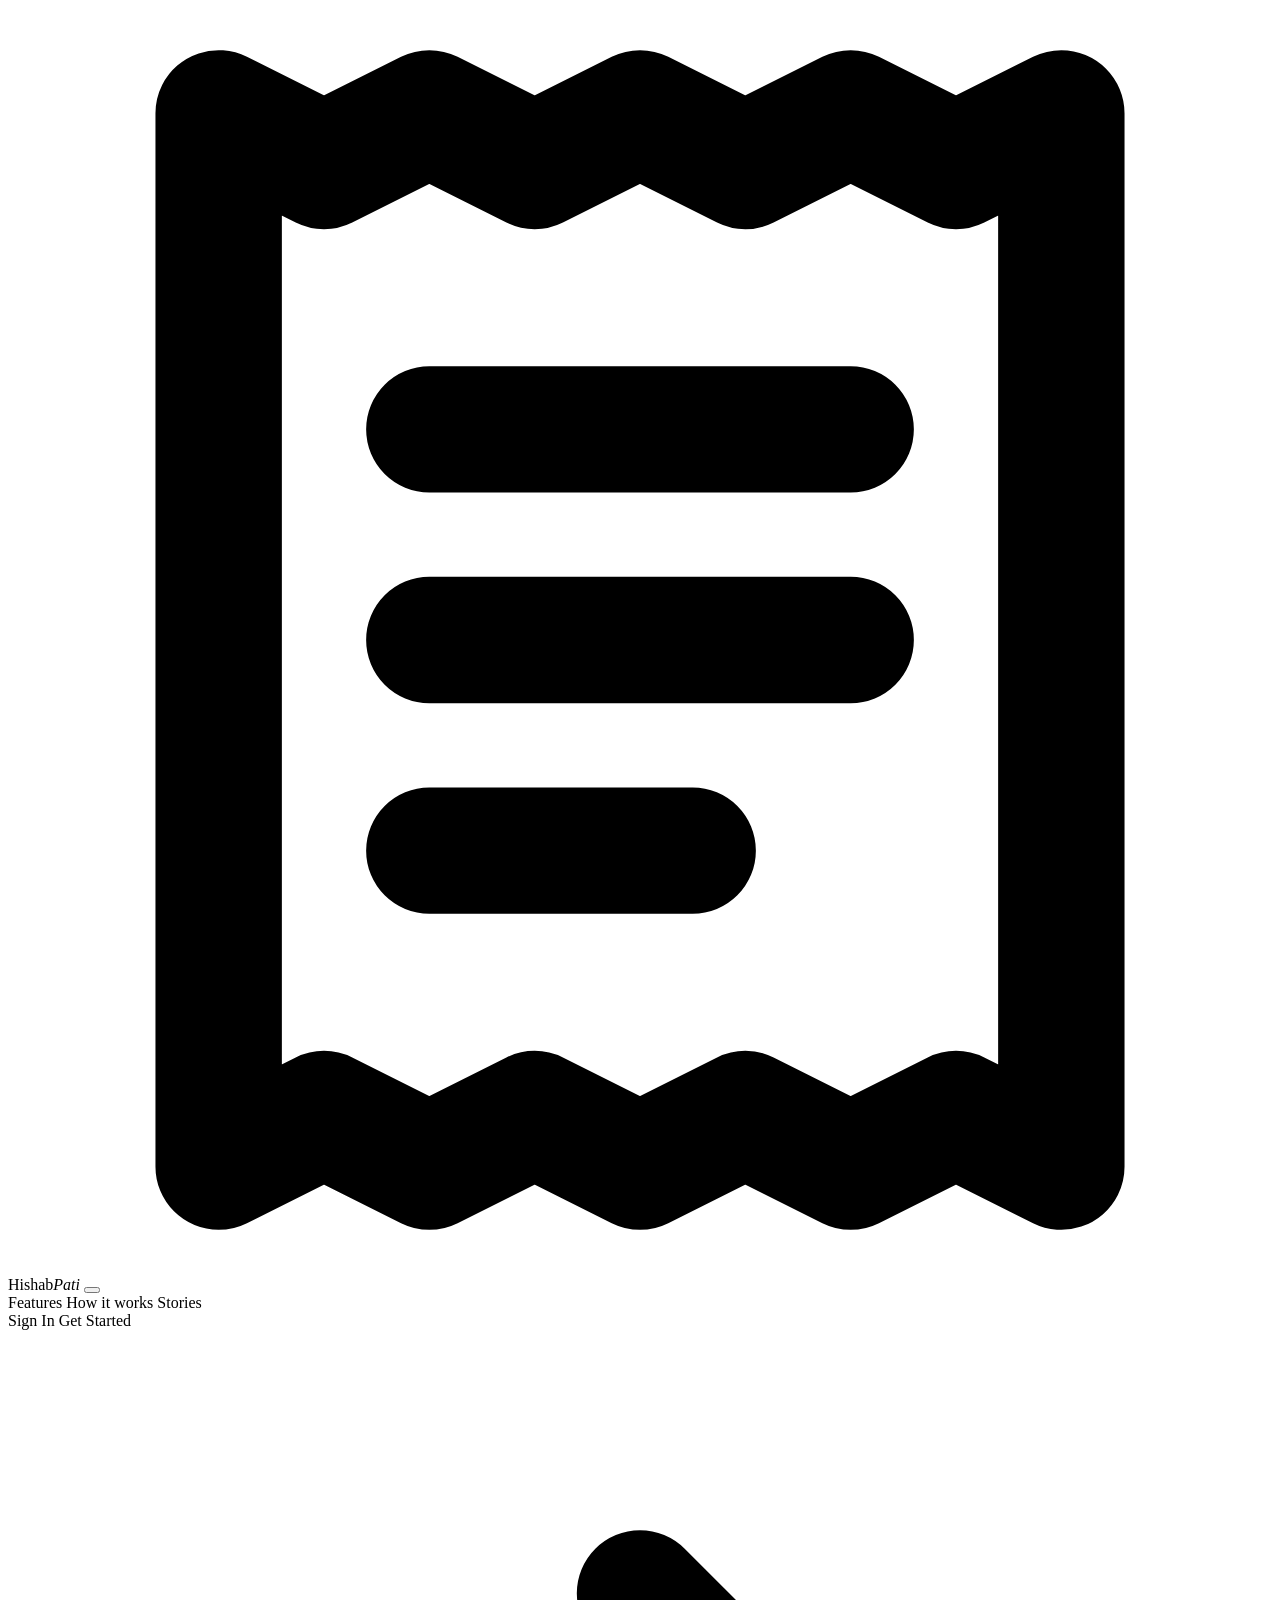
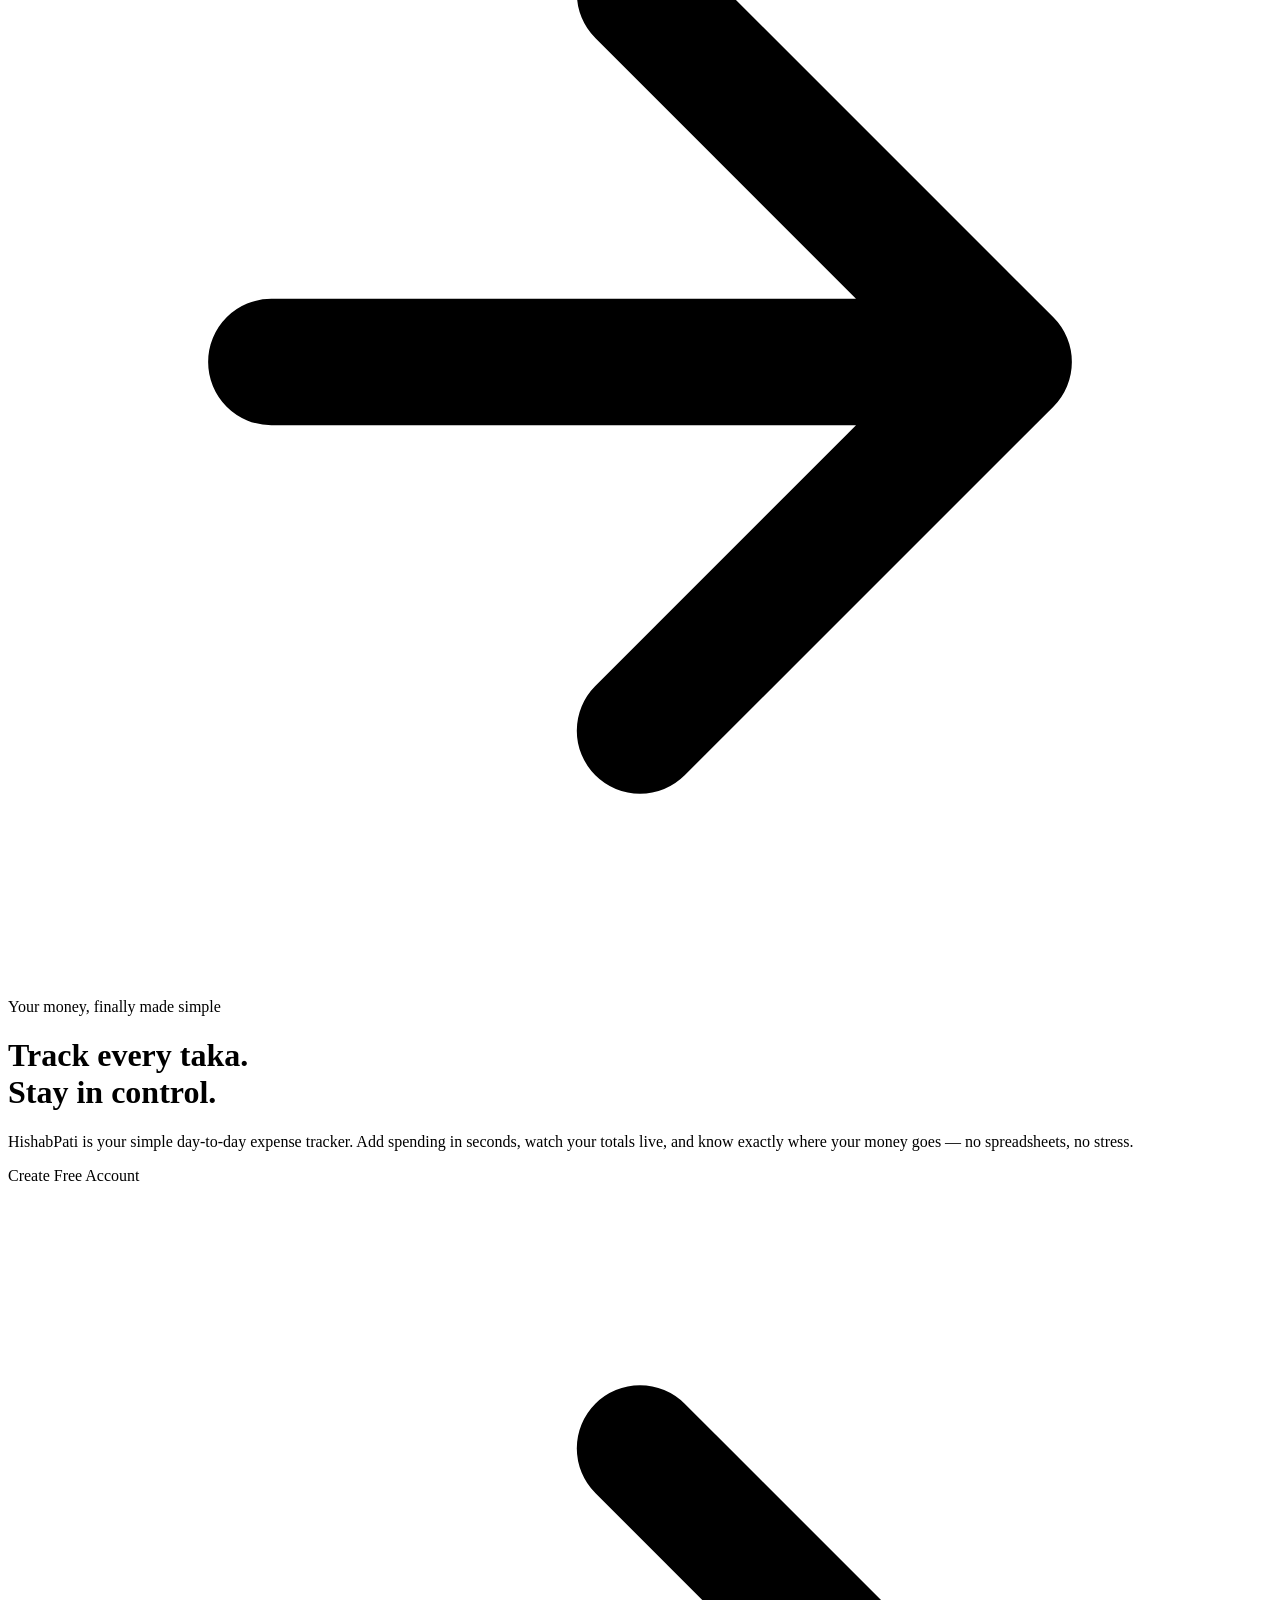
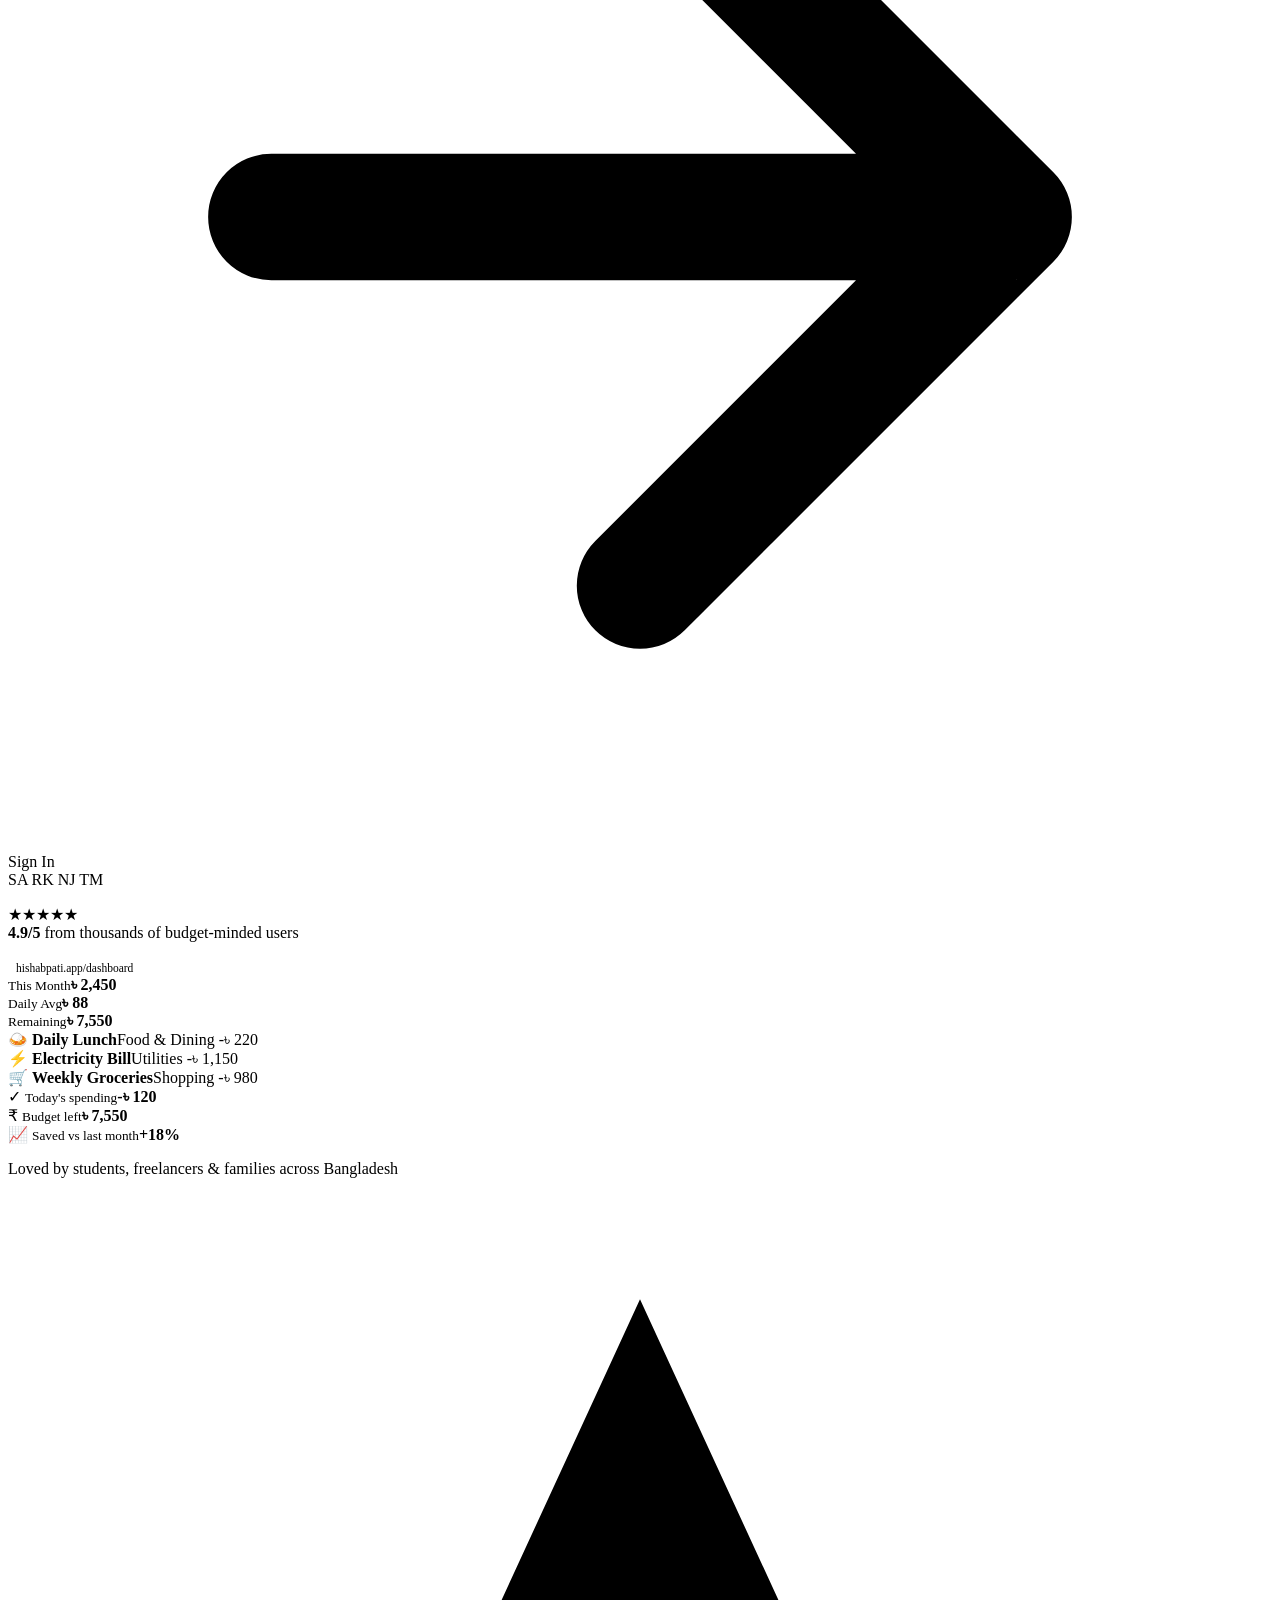
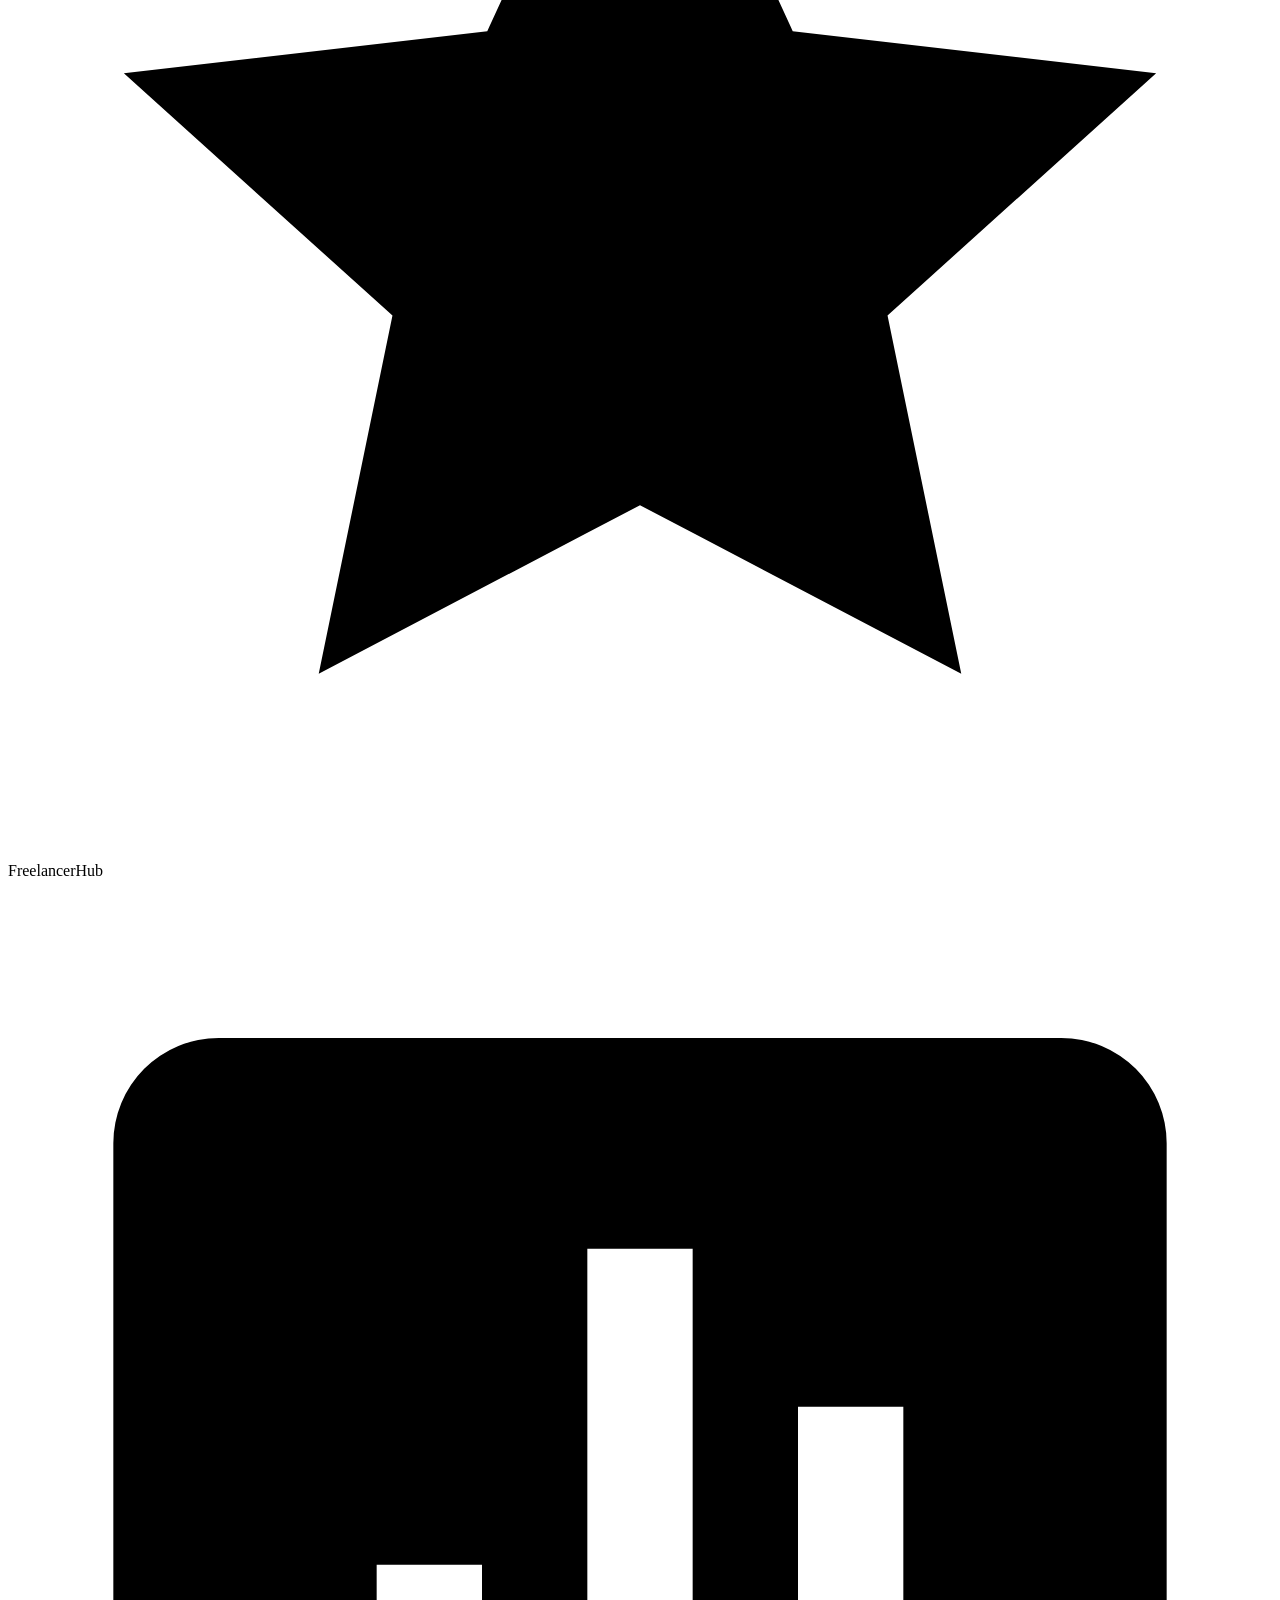
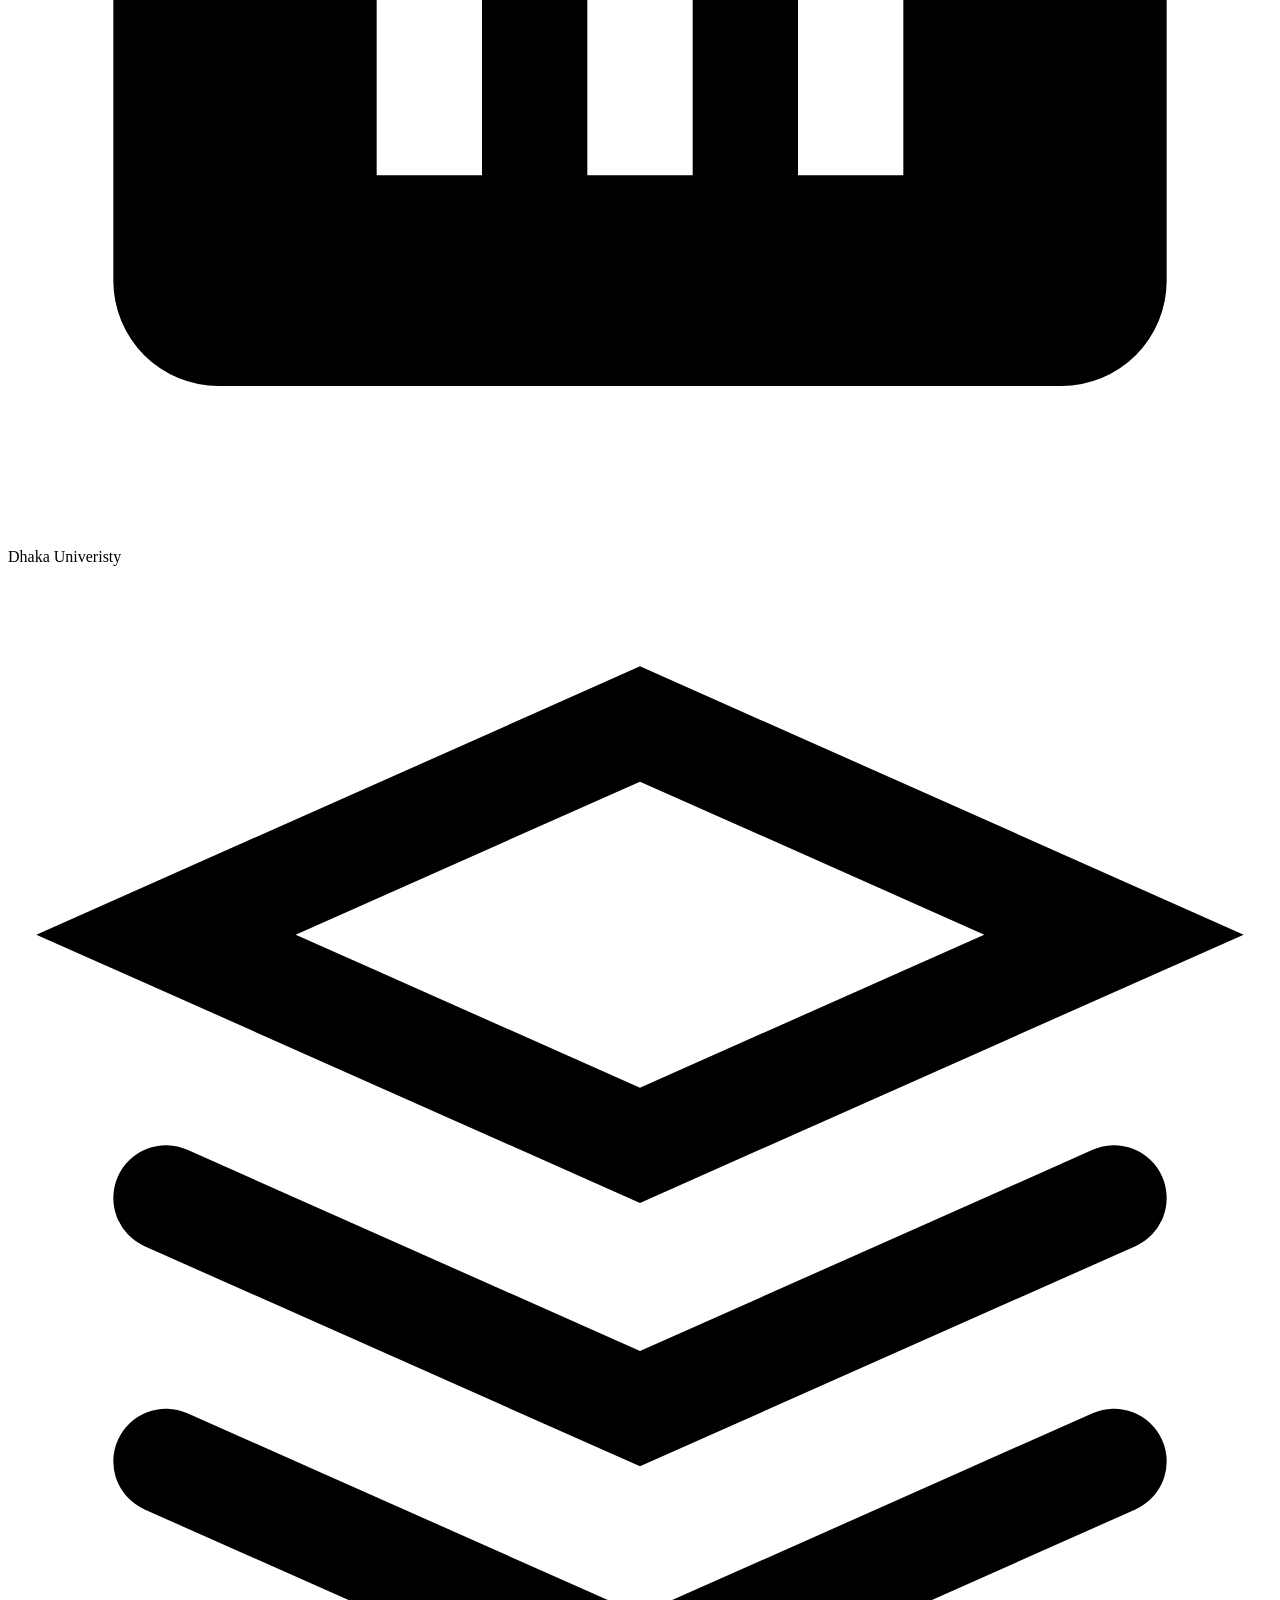
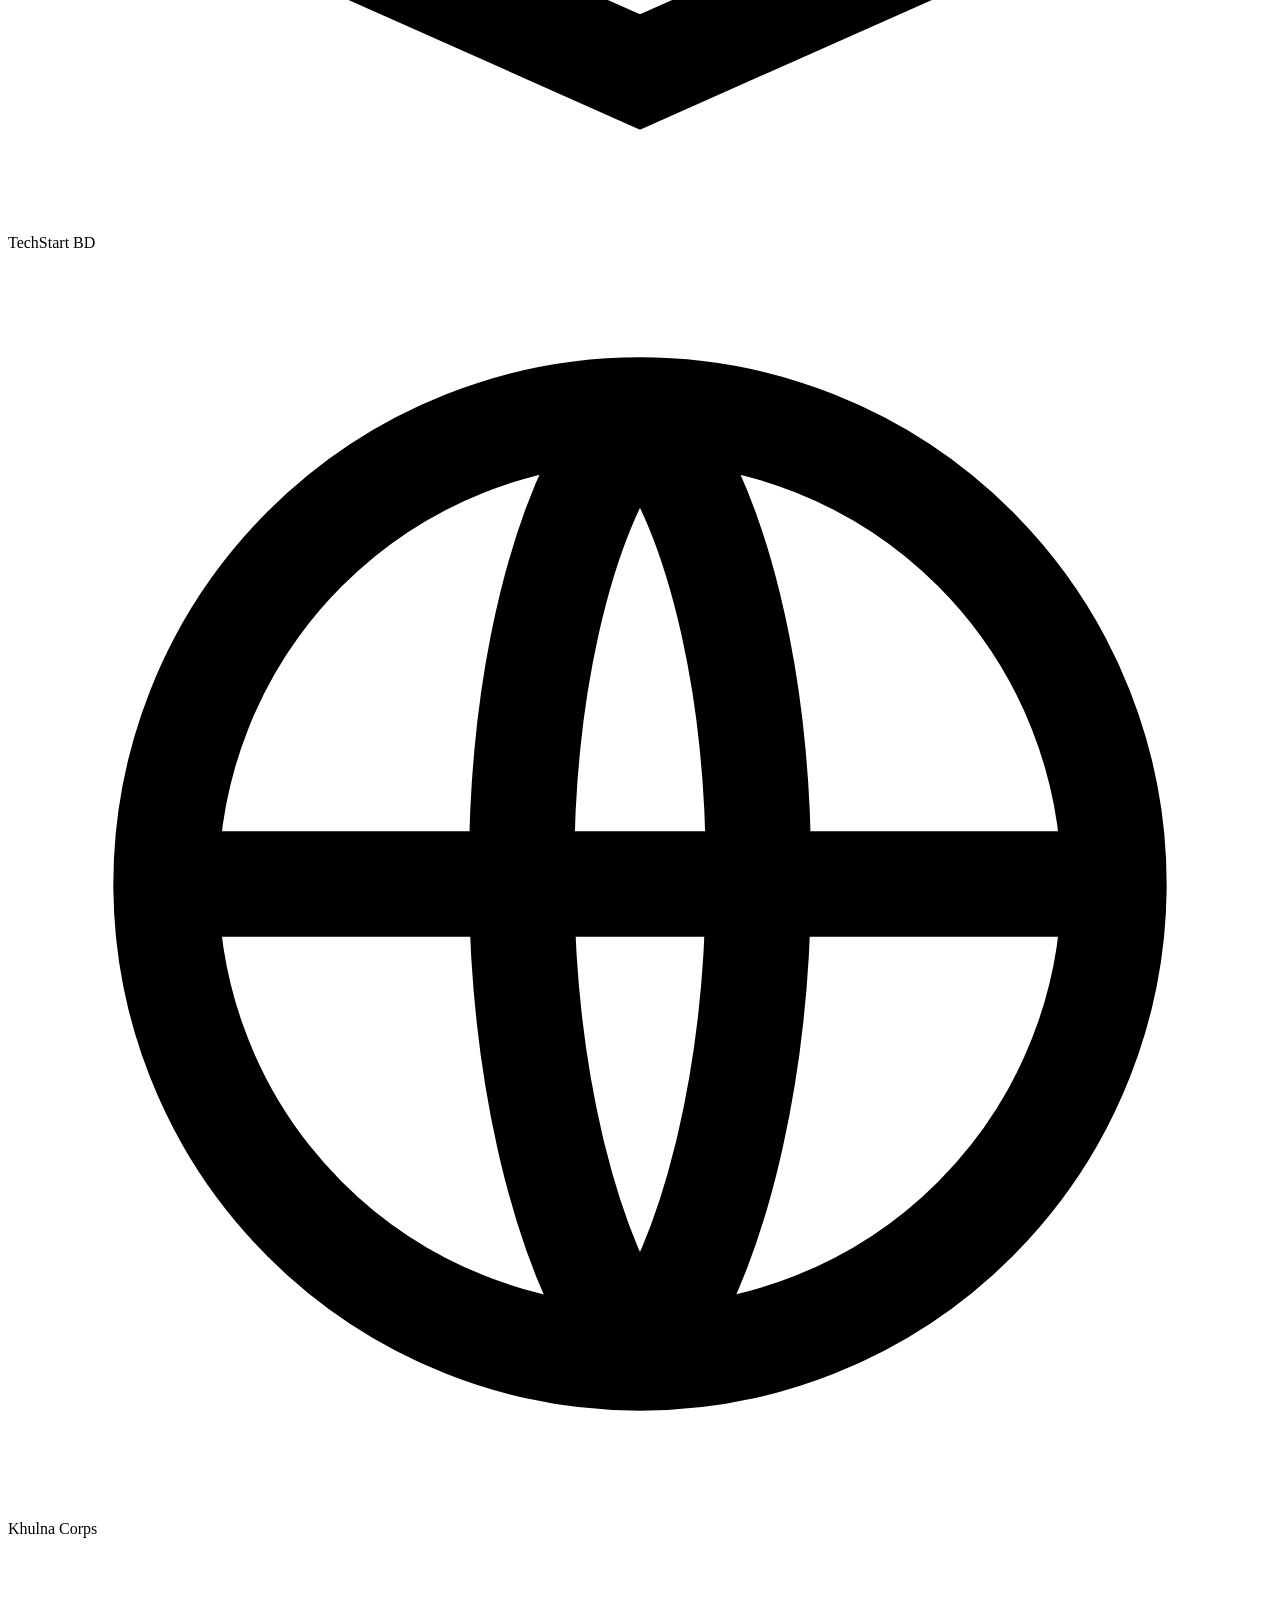
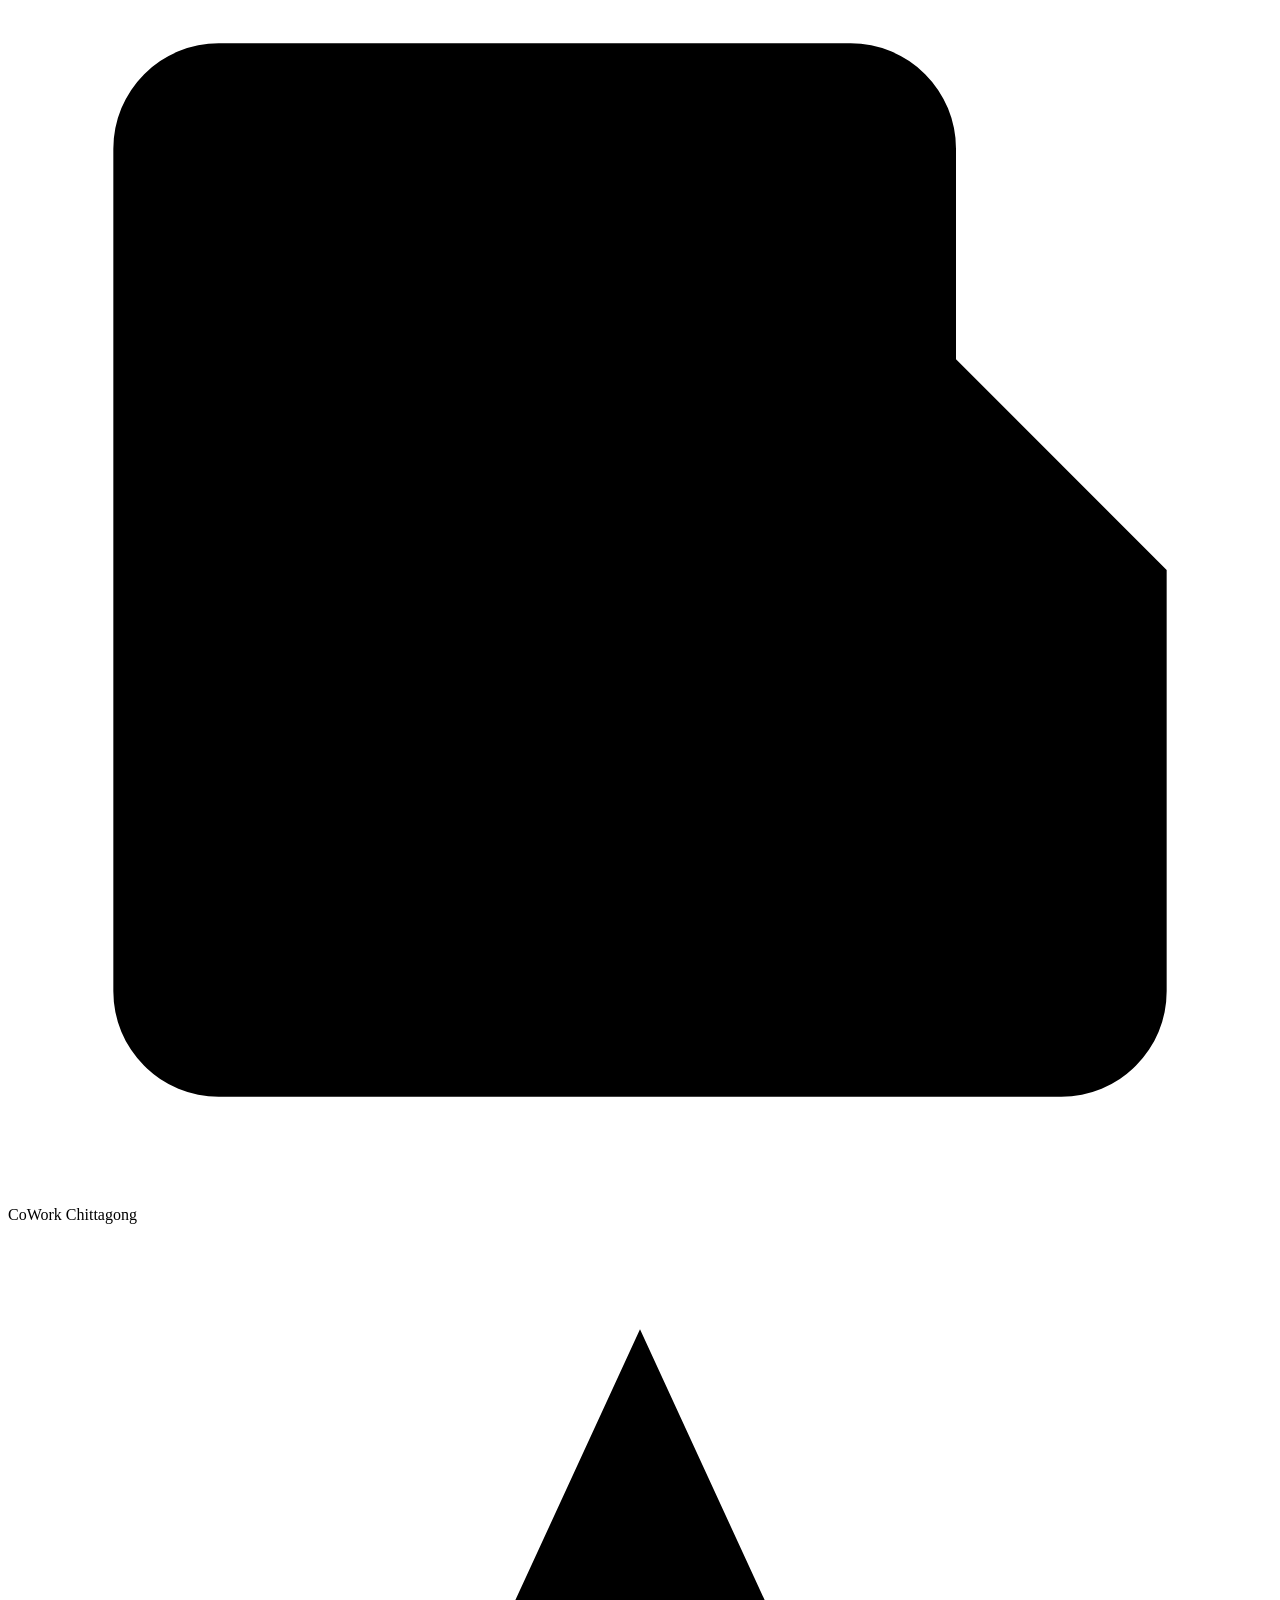
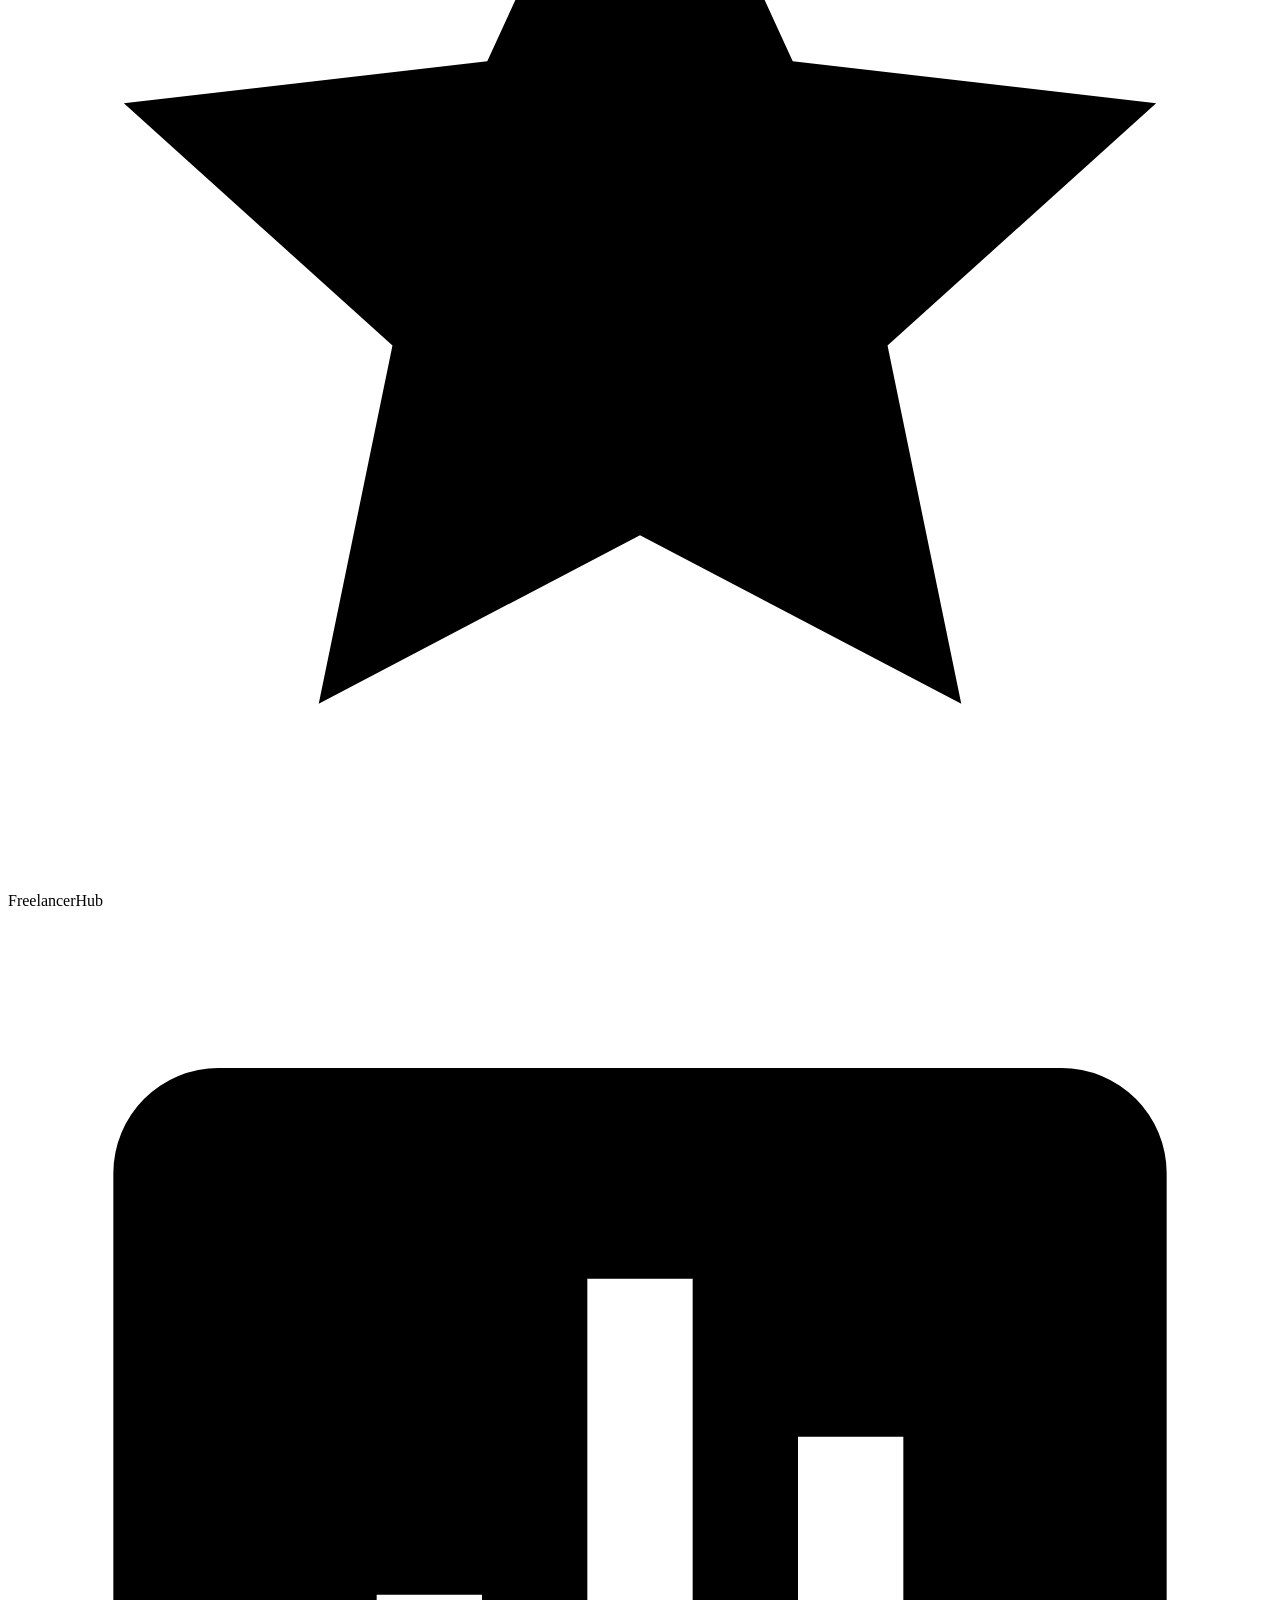
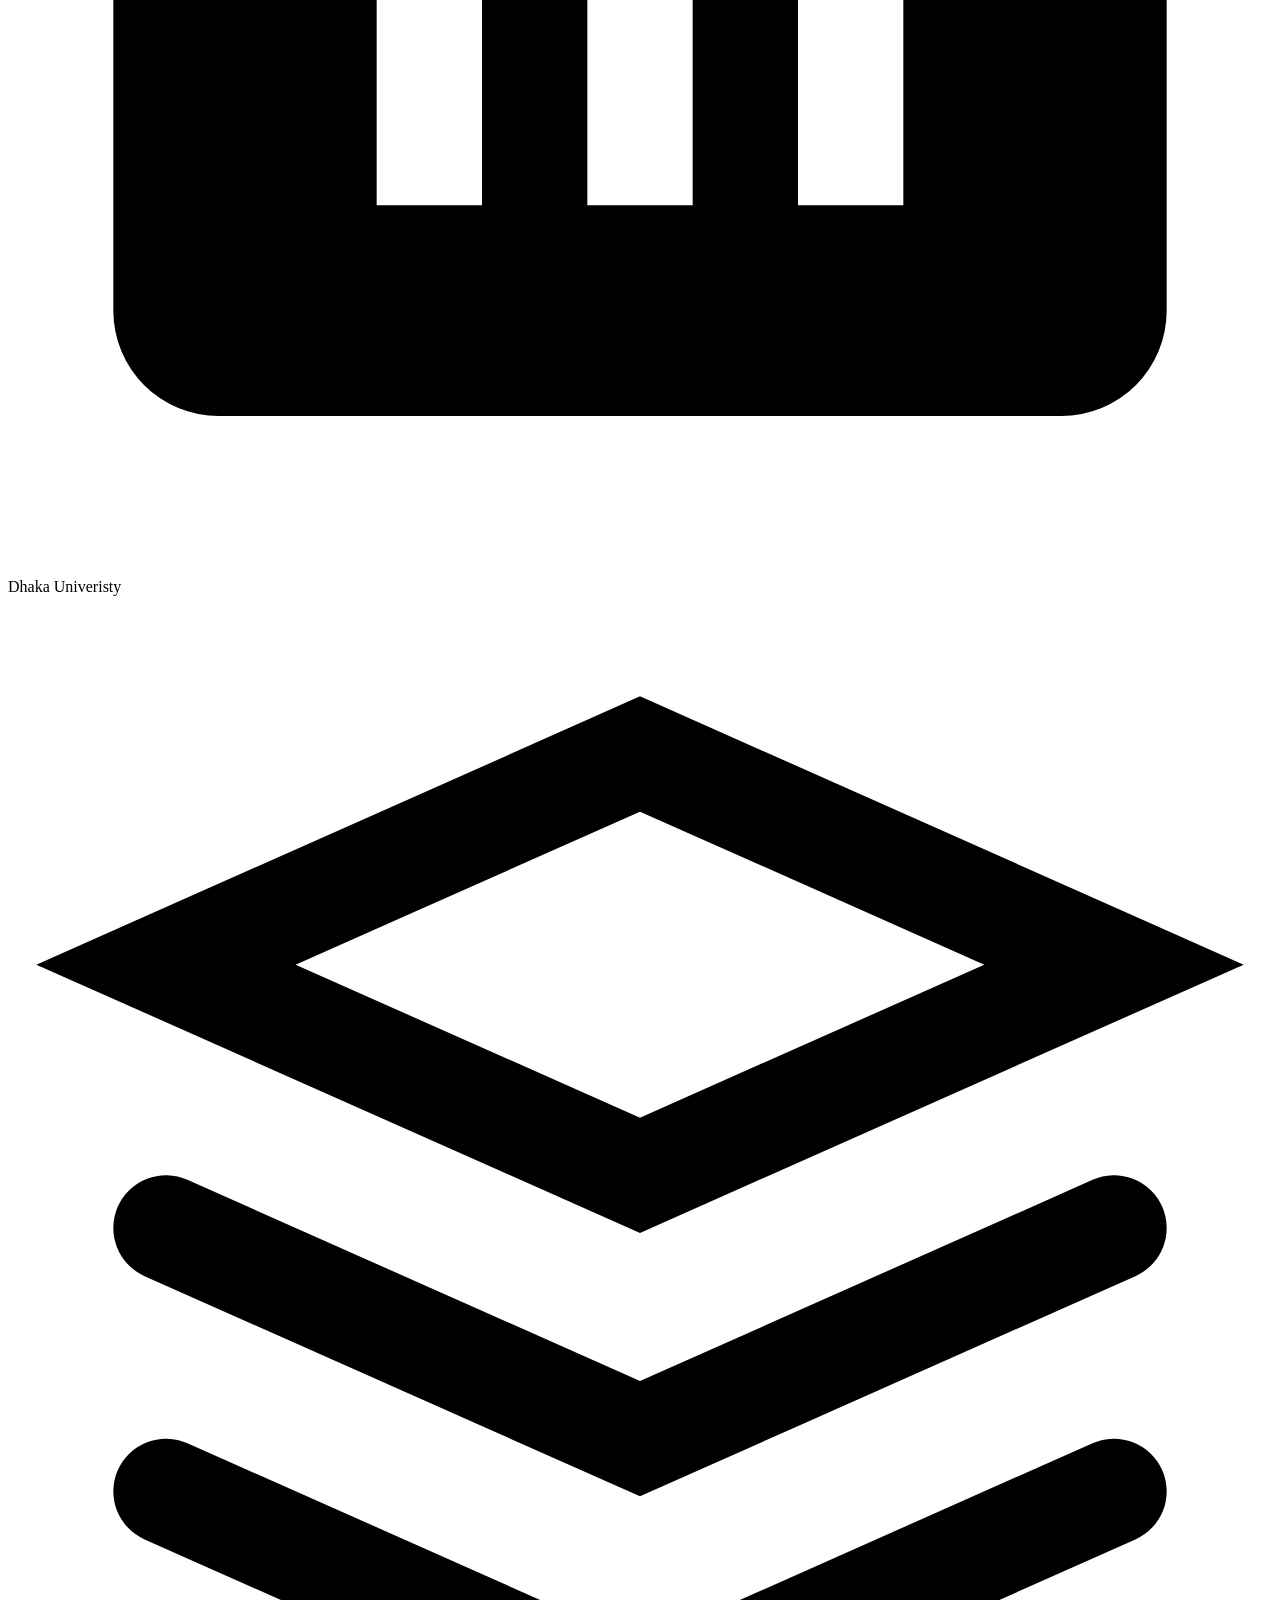
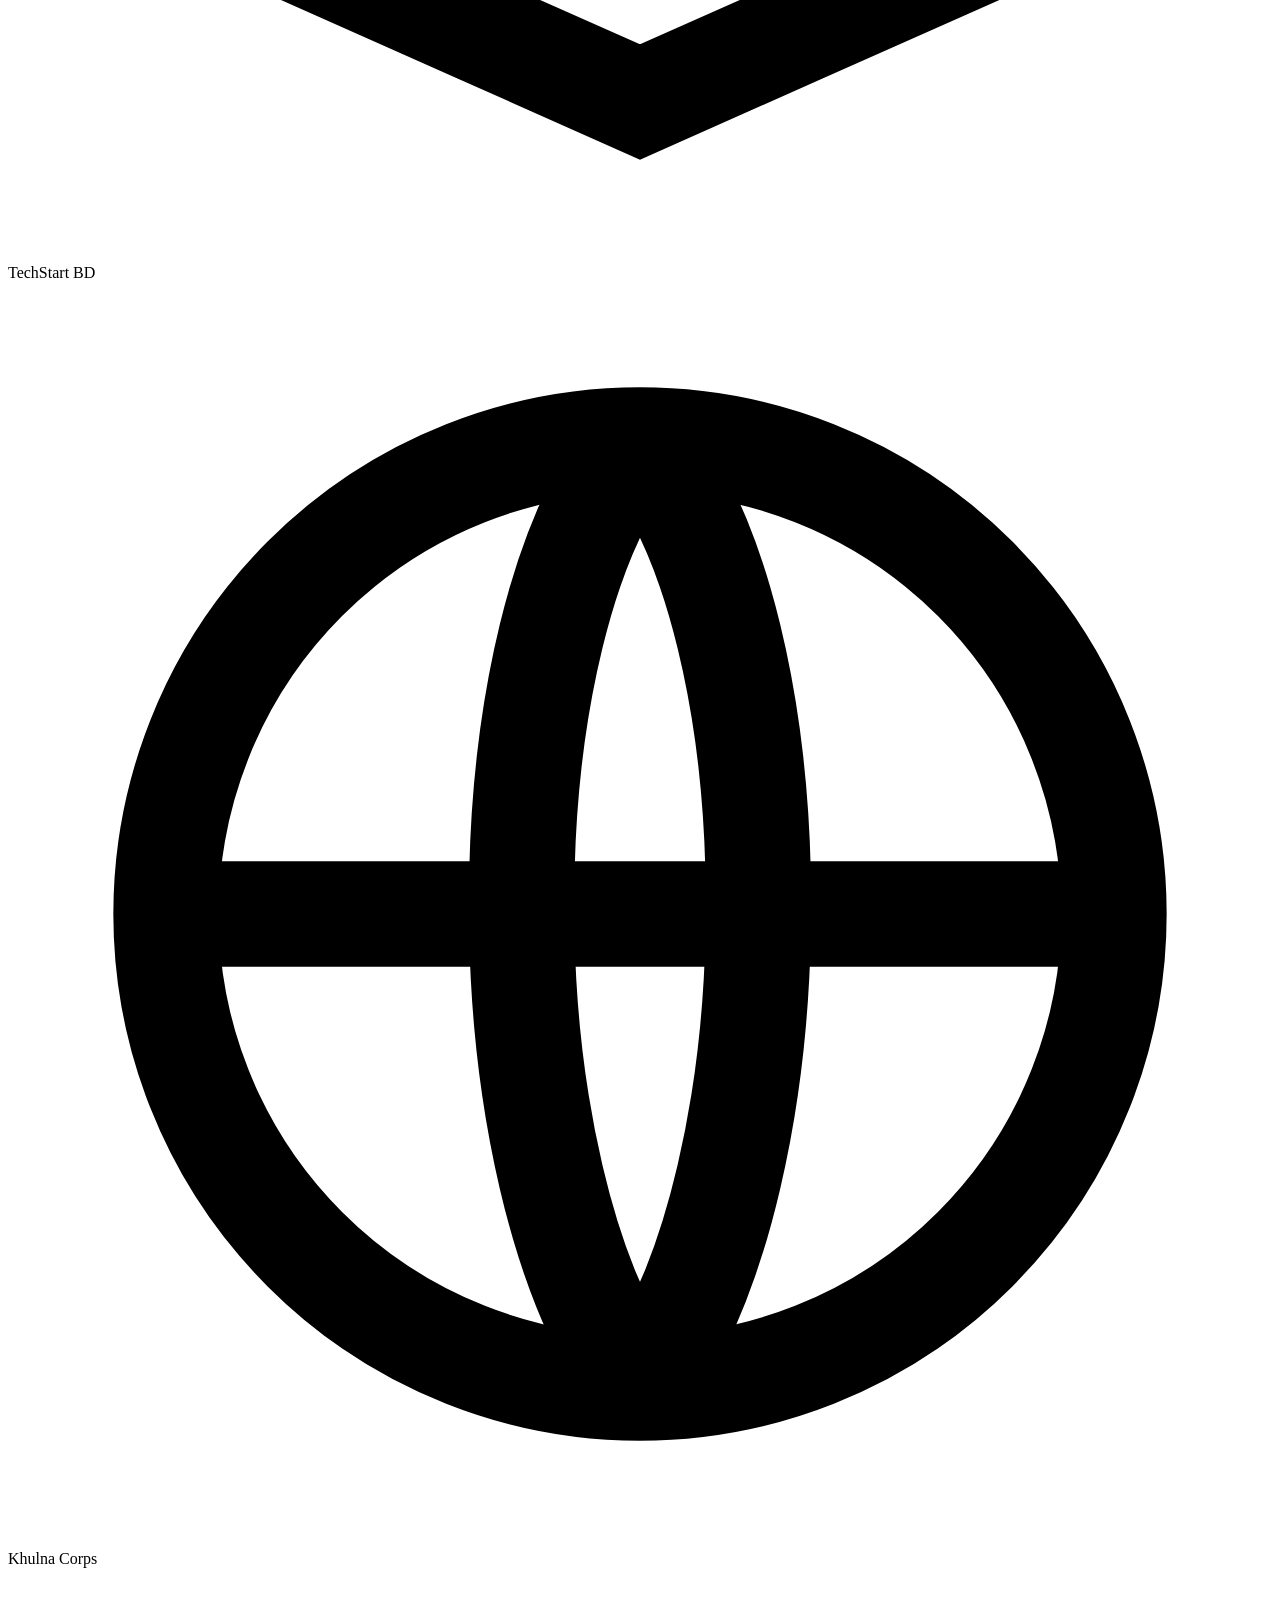
<file: src/main/resources/templates/index.html>
<!DOCTYPE html>
<html lang="en" xmlns:th="http://www.thymeleaf.org">
<head>
    <meta charset="UTF-8">
    <meta name="viewport" content="width=device-width, initial-scale=1.0">
    <title>HishabPati - Your Day-to-Day Expense Tracker</title>
    <link rel="stylesheet" th:href="@{/css/landing.css}">
</head>
<body>
<!-- Animated backdrop -->
<div class="backdrop" aria-hidden="true">
    <div class="blob blob-1"></div>
    <div class="blob blob-2"></div>
    <div class="blob blob-3"></div>
</div>
<div class="grid-overlay" aria-hidden="true"></div>

<!-- Navbar -->
<nav class="navbar" id="navbar">
    <div class="nav-inner">
        <a class="brand" th:href="@{/}">
            <span class="logo-wrap">
                <svg viewBox="0 0 24 24" fill="none" stroke="currentColor" stroke-width="2.4" stroke-linecap="round" stroke-linejoin="round">
                    <path d="M4 2v20l2-1 2 1 2-1 2 1 2-1 2 1 2-1 2 1V2l-2 1-2-1-2 1-2-1-2 1-2-1-2 1-2-1z"/>
                    <path d="M8 8h8M8 12h8M8 16h5"/>
                </svg>
            </span>
            Hishab<em>Pati</em>
        </a>
        <button class="nav-toggle" id="navToggle" aria-label="Toggle menu" aria-expanded="false">
            <span></span><span></span><span></span>
        </button>
        <div class="nav-menu" id="navMenu">
            <div class="nav-links">
                <a th:href="@{#features}">Features</a>
                <a th:href="@{#how}">How it works</a>
                <a th:href="@{#testimonial}">Stories</a>
            </div>
            <div class="nav-cta">
                <a class="btn btn-ghost" th:href="@{/login}">Sign In</a>
                <a class="btn btn-primary" th:href="@{/signup}">Get Started
                    <svg viewBox="0 0 24 24" fill="none" stroke="currentColor" stroke-width="2.4" stroke-linecap="round" stroke-linejoin="round">
                        <path d="M5 12h14M12 5l7 7-7 7"/>
                    </svg>
                </a>
            </div>
        </div>
    </div>
</nav>

<!-- Hero -->
<header class="hero">
    <div class="hero-copy">
        <span class="pill"><span class="dot"></span> Your money, finally made simple</span>
        <h1>Track every taka.<br><span class="gradient-text">Stay in control.</span></h1>
        <p class="tagline">
            HishabPati is your simple day-to-day expense tracker. Add spending in seconds,
            watch your totals live, and know exactly where your money goes — no spreadsheets, no stress.
        </p>
        <div class="hero-actions">
            <a class="btn btn-primary" th:href="@{/signup}">Create Free Account
                <svg viewBox="0 0 24 24" fill="none" stroke="currentColor" stroke-width="2.4" stroke-linecap="round" stroke-linejoin="round">
                    <path d="M5 12h14M12 5l7 7-7 7"/>
                </svg>
            </a>
            <a class="btn btn-outline" th:href="@{/login}">Sign In</a>
        </div>
        <div class="hero-proof">
            <div class="avatar-stack">
                <span class="avatar a1">SA</span>
                <span class="avatar a2">RK</span>
                <span class="avatar a3">NJ</span>
                <span class="avatar a4">TM</span>
            </div>
            <p>
                <span class="stars">★★★★★</span><br>
                <strong>4.9/5</strong> from thousands of budget-minded users
            </p>
        </div>
    </div>

    <div class="hero-visual">
        <div class="mock-window">
            <div class="mock-bar">
                <span class="dots">
                    <span class="dot-c"></span><span class="dot-c"></span><span class="dot-c"></span>
                </span>
                <span style="font-size:0.72rem;color:var(--muted);margin-left:8px;">hishabpati.app/dashboard</span>
            </div>
            <div class="mock-body">
                <div class="mock-kpi">
                    <div class="kpi"><small>This Month</small><strong class="teal">৳ 2,450</strong></div>
                    <div class="kpi"><small>Daily Avg</small><strong>৳ 88</strong></div>
                    <div class="kpi"><small>Remaining</small><strong class="amber">৳ 7,550</strong></div>
                </div>
                <div class="mock-chart">
                    <span class="mcol" style="--i:1;height:38%"></span>
                    <span class="mcol" style="--i:2;height:62%"></span>
                    <span class="mcol" style="--i:3;height:48%"></span>
                    <span class="mcol" style="--i:4;height:80%"></span>
                    <span class="mcol" style="--i:5;height:55%"></span>
                    <span class="mcol" style="--i:6;height:92%"></span>
                    <span class="mcol" style="--i:7;height:70%"></span>
                    <span class="mcol" style="--i:8;height:40%"></span>
                </div>
                <div class="mock-list">
                    <div class="mrow">
                        <span class="micon">🍛</span>
                        <span class="minfo"><strong>Daily Lunch</strong><span>Food &amp; Dining</span></span>
                        <span class="mamount" style="color:var(--amber-bright)">-৳ 220</span>
                    </div>
                    <div class="mrow">
                        <span class="micon">⚡</span>
                        <span class="minfo"><strong>Electricity Bill</strong><span>Utilities</span></span>
                        <span class="mamount" style="color:var(--amber-bright)">-৳ 1,150</span>
                    </div>
                    <div class="mrow">
                        <span class="micon">🛒</span>
                        <span class="minfo"><strong>Weekly Groceries</strong><span>Shopping</span></span>
                        <span class="mamount" style="color:var(--amber-bright)">-৳ 980</span>
                    </div>
                </div>
            </div>
        </div>
        <div class="float-chip chip-1">
            <span class="chip-icon">✓</span>
            <span><small>Today's spending</small><strong>-৳ 120</strong></span>
        </div>
        <div class="float-chip chip-2">
            <span class="chip-icon">₹</span>
            <span><small>Budget left</small><strong>৳ 7,550</strong></span>
        </div>
        <div class="float-chip chip-3">
            <span class="chip-icon">📈</span>
            <span><small>Saved vs last month</small><strong>+18%</strong></span>
        </div>
    </div>
</header>

<!-- Trusted by -->
<section class="trust reveal">
    <p>Loved by students, freelancers &amp; families across Bangladesh</p>
    <div class="marquee">
        <div class="marquee-track">
            <span class="logo-item"><svg viewBox="0 0 24 24" fill="currentColor"><path d="M12 2l2.9 6.3 6.9.8-5.1 4.6 1.4 6.8L12 17.3 5.9 20.5l1.4-6.8L2.2 9.1l6.9-.8z"/></svg> FreelancerHub</span>
            <span class="logo-item"><svg viewBox="0 0 24 24" fill="currentColor"><path d="M20 3H4a2 2 0 0 0-2 2v14a2 2 0 0 0 2 2h16a2 2 0 0 0 2-2V5a2 2 0 0 0-2-2zM9 17H7v-4h2v4zm4 0h-2V7h2v10zm4 0h-2v-7h2v7z"/></svg> Dhaka Univeristy</span>
            <span class="logo-item"><svg viewBox="0 0 24 24" fill="none" stroke="currentColor" stroke-width="2" stroke-linecap="round"><path d="M3 7l9 4 9-4-9-4-9 4z"/><path d="M3 12l9 4 9-4"/><path d="M3 17l9 4 9-4"/></svg> TechStart BD</span>
            <span class="logo-item"><svg viewBox="0 0 24 24" fill="none" stroke="currentColor" stroke-width="2"><circle cx="12" cy="12" r="9"/><path d="M3 12h18M12 3c3 3.5 3 14 0 18M12 3c-3 3.5-3 14 0 18"/></svg> Khulna Corps</span>
            <span class="logo-item"><svg viewBox="0 0 24 24" fill="currentColor"><path d="M4 2h12a2 2 0 0 1 2 2v4l4 4v8a2 2 0 0 1-2 2H4a2 2 0 0 1-2-2V4a2 2 0 0 1 2-2zm3 6h8v2H7V8zm0 5h8v2H7v-2zm0 5h5v2H7v-2z"/></svg> CoWork Chittagong</span>
            <span class="logo-item"><svg viewBox="0 0 24 24" fill="currentColor"><path d="M12 2l2.9 6.3 6.9.8-5.1 4.6 1.4 6.8L12 17.3 5.9 20.5l1.4-6.8L2.2 9.1l6.9-.8z"/></svg> FreelancerHub</span>
            <span class="logo-item"><svg viewBox="0 0 24 24" fill="currentColor"><path d="M20 3H4a2 2 0 0 0-2 2v14a2 2 0 0 0 2 2h16a2 2 0 0 0 2-2V5a2 2 0 0 0-2-2zM9 17H7v-4h2v4zm4 0h-2V7h2v10zm4 0h-2v-7h2v7z"/></svg> Dhaka Univeristy</span>
            <span class="logo-item"><svg viewBox="0 0 24 24" fill="none" stroke="currentColor" stroke-width="2" stroke-linecap="round"><path d="M3 7l9 4 9-4-9-4-9 4z"/><path d="M3 12l9 4 9-4"/><path d="M3 17l9 4 9-4"/></svg> TechStart BD</span>
            <span class="logo-item"><svg viewBox="0 0 24 24" fill="none" stroke="currentColor" stroke-width="2"><circle cx="12" cy="12" r="9"/><path d="M3 12h18M12 3c3 3.5 3 14 0 18M12 3c-3 3.5-3 14 0 18"/></svg> Khulna Corps</span>
            <span class="logo-item"><svg viewBox="0 0 24 24" fill="currentColor"><path d="M4 2h12a2 2 0 0 1 2 2v4l4 4v8a2 2 0 0 1-2 2H4a2 2 0 0 1-2-2V4a2 2 0 0 1 2-2zm3 6h8v2H7V8zm0 5h8v2H7v-2zm0 5h5v2H7v-2z"/></svg> CoWork Chittagong</span>
        </div>
    </div>
</section>

<!-- Features -->
<section class="section" id="features">
    <div class="section-head reveal">
        <span class="eyebrow">Why HishabPati</span>
        <h2>Everything you need to <span class="gradient-text">master your money</span></h2>
        <p>Purpose-built for real life. No jargon, no clutter — just the tools that keep your daily spending on track.</p>
    </div>
    <div class="features-grid">
        <div class="feature-card reveal reveal-delay-1">
            <div class="feature-icon">
                <svg viewBox="0 0 24 24" fill="none" stroke="currentColor" stroke-width="2" stroke-linecap="round" stroke-linejoin="round">
                    <path d="M12 1v22M17 5H9.5a3.5 3.5 0 0 0 0 7h5a3.5 3.5 0 0 1 0 7H6"/>
                </svg>
            </div>
            <h3>Easy Tracking</h3>
            <p>Add expenses in seconds with categories, amounts and notes. Set reminders so nothing slips through the cracks.</p>
            <span class="learn-more">Track in seconds
                <svg viewBox="0 0 24 24" fill="none" stroke="currentColor" stroke-width="2.4" stroke-linecap="round" stroke-linejoin="round"><path d="M5 12h14M12 5l7 7-7 7"/></svg>
            </span>
        </div>
        <div class="feature-card reveal reveal-delay-2">
            <div class="feature-icon">
                <svg viewBox="0 0 24 24" fill="none" stroke="currentColor" stroke-width="2" stroke-linecap="round" stroke-linejoin="round">
                    <path d="M3 3v18h18M7 15l4-4 3 3 5-6"/>
                </svg>
            </div>
            <h3>Live Dashboard</h3>
            <p>See your total spending and a clear category breakdown at a glance with a beautiful, always-fresh dashboard.</p>
            <span class="learn-more">See it live
                <svg viewBox="0 0 24 24" fill="none" stroke="currentColor" stroke-width="2.4" stroke-linecap="round" stroke-linejoin="round"><path d="M5 12h14M12 5l7 7-7 7"/></svg>
            </span>
        </div>
        <div class="feature-card reveal reveal-delay-3">
            <div class="feature-icon">
                <svg viewBox="0 0 24 24" fill="none" stroke="currentColor" stroke-width="2" stroke-linecap="round" stroke-linejoin="round">
                    <rect x="4" y="10" width="16" height="10" rx="2"/>
                    <path d="M8 10V7a4 4 0 0 1 8 0v3M12 14v2"/>
                </svg>
            </div>
            <h3>Your Data, Safe</h3>
            <p>Personal accounts keep your expense history private, protected and organized — yours and only yours.</p>
            <span class="learn-more">Stay protected
                <svg viewBox="0 0 24 24" fill="none" stroke="currentColor" stroke-width="2.4" stroke-linecap="round" stroke-linejoin="round"><path d="M5 12h14M12 5l7 7-7 7"/></svg>
            </span>
        </div>
    </div>
</section>

<!-- Stats -->
<section class="section">
    <div class="stats-band reveal">
        <div class="stat-item">
            <div class="stat-num"><span data-count="12500">0</span><small>+</small></div>
            <span>Expenses tracked daily</span>
        </div>
        <div class="stat-item">
            <div class="stat-num"><span data-count="8">0</span>k<small>+</small></div>
            <span>Happy users</span>
        </div>
        <div class="stat-item">
            <div class="stat-num">৳<span data-count="240">0</span>M<small>+</small></div>
            <span>Money accounted for</span>
        </div>
        <div class="stat-item">
            <div class="stat-num"><span data-count="12">0</span><small>+</small></div>
            <span>Spending categories</span>
        </div>
    </div>
</section>

<!-- How it works -->
<section class="section" id="how">
    <div class="section-head reveal">
        <span class="eyebrow">How it works</span>
        <h2>Start in <span class="gradient-text">three simple steps</span></h2>
        <p>From zero to full control in under a minute.</p>
    </div>
    <div class="steps">
        <div class="step-card reveal reveal-delay-1">
            <div class="step-num">1</div>
            <h3>Create your account</h3>
            <p>Sign up for free with just your name and email. No card, no hassle.</p>
        </div>
        <div class="step-card reveal reveal-delay-2">
            <div class="step-num">2</div>
            <h3>Add your expenses</h3>
            <p>Log each purchase with a category, amount and optional note — instantly.</p>
        </div>
        <div class="step-card reveal reveal-delay-3">
            <div class="step-num">3</div>
            <h3>Watch your insights</h3>
            <p>Review totals and category breakdowns any time from your live dashboard.</p>
        </div>
    </div>
</section>

<!-- Testimonial -->
<section class="section" id="testimonial">
    <div class="testimonial">
        <div class="quote-card reveal">
            <span class="big-quote">“</span>
            <blockquote>
                I used to drown in random notes and bank screenshots. HishabPati gave me a
                five-second habit that turned into real savings. I finally know where every
                taka goes at the end of the month.
            </blockquote>
            <span class="stars">★★★★★</span>
            <div class="quote-author">
                <span class="avatar">RA</span>
                <span>
                    <strong>Rahim Ahmed</strong>
                    <span>Freelance developer, Dhaka</span>
                </span>
            </div>
        </div>
        <div class="points">
            <div class="point reveal reveal-delay-1">
                <span class="point-icon">
                    <svg viewBox="0 0 24 24" fill="none" stroke="currentColor" stroke-width="2.2" stroke-linecap="round" stroke-linejoin="round"><path d="M13 2L3 14h7l-1 8 10-12h-7l1-8z"/></svg>
                </span>
                <span><strong>Instant &amp; lightweight</strong><p>No bloated apps — opens instantly on any device.</p></span>
            </div>
            <div class="point reveal reveal-delay-2">
                <span class="point-icon">
                    <svg viewBox="0 0 24 24" fill="none" stroke="currentColor" stroke-width="2.2" stroke-linecap="round" stroke-linejoin="round"><path d="M22 12h-4l-3 9L9 3l-3 9H2"/></svg>
                </span>
                <span><strong>Local-first &amp; private</strong><p>Your expense history stays personal to your account.</p></span>
            </div>
            <div class="point reveal reveal-delay-3">
                <span class="point-icon">
                    <svg viewBox="0 0 24 24" fill="none" stroke="currentColor" stroke-width="2.2" stroke-linecap="round" stroke-linejoin="round"><circle cx="12" cy="12" r="10"/><path d="M12 6v6l4 2"/></svg>
                </span>
                <span><strong>Truly simple</strong><p>Built around how people actually spend — by the day.</p></span>
            </div>
        </div>
    </div>
</section>

<!-- CTA -->
<section class="section">
    <div class="cta-band reveal">
        <span class="eyebrow">Ready to take control?</span>
        <h2>Your first step to smarter spending <span class="gradient-text">starts here</span></h2>
        <p>Join thousands already tracking with HishabPati. Free forever to start.</p>
        <div class="cta-actions">
            <a class="btn btn-primary" th:href="@{/signup}">Create Free Account
                <svg viewBox="0 0 24 24" fill="none" stroke="currentColor" stroke-width="2.4" stroke-linecap="round" stroke-linejoin="round"><path d="M5 12h14M12 5l7 7-7 7"/></svg>
            </a>
            <a class="btn btn-ghost" th:href="@{/login}">I already have an account</a>
        </div>
    </div>
</section>

<!-- Footer -->
<footer class="footer">
    <div class="footer-inner">
        <a class="brand" th:href="@{/}">
            <span class="logo-wrap">
                <svg viewBox="0 0 24 24" fill="none" stroke="currentColor" stroke-width="2.4" stroke-linecap="round" stroke-linejoin="round">
                    <path d="M4 2v20l2-1 2 1 2-1 2 1 2-1 2 1 2-1 2 1V2l-2 1-2-1-2 1-2-1-2 1-2-1-2 1-2-1z"/>
                    <path d="M8 8h8M8 12h8M8 16h5"/>
                </svg>
            </span>
            Hishab<em>Pati</em>
        </a>
        <div class="footer-links">
            <a th:href="@{#features}">Features</a>
            <a th:href="@{#how}">How it works</a>
            <a th:href="@{#testimonial}">Stories</a>
            <a th:href="@{/login}">Sign In</a>
            <a th:href="@{/signup}">Sign Up</a>
        </div>
    </div>
    <p class="footer-legal">© 2026 HishabPati · A simple day-to-day expense tracker · Made with care in Bangladesh</p>
</footer>

<script>
    // Navbar shrink on scroll
    var navbar = document.getElementById('navbar');
    var onScroll = function () {
        navbar.classList.toggle('scrolled', window.scrollY > 40);
    };
    window.addEventListener('scroll', onScroll, { passive: true });
    onScroll();

    // Mobile menu toggle
    var navToggle = document.getElementById('navToggle');
    var navMenu = document.getElementById('navMenu');
    function closeMenu() {
        navMenu.classList.remove('open');
        navToggle.classList.remove('active');
        navToggle.setAttribute('aria-expanded', 'false');
        document.body.style.overflow = '';
    }
    navToggle.addEventListener('click', function () {
        var open = navMenu.classList.toggle('open');
        navToggle.classList.toggle('active', open);
        navToggle.setAttribute('aria-expanded', open ? 'true' : 'false');
        document.body.style.overflow = open ? 'hidden' : '';
    });
    navMenu.querySelectorAll('a').forEach(function (a) {
        a.addEventListener('click', closeMenu);
    });
    window.addEventListener('pointerdown', function (e) {
        if (!navMenu.classList.contains('open')) return;
        if (!navMenu.contains(e.target) && !navToggle.contains(e.target)) closeMenu();
    });
    window.addEventListener('resize', function () {
        if (window.innerWidth > 980) closeMenu();
    });

    // Reveal on scroll
    var revealEls = document.querySelectorAll('.reveal');
    var io = new IntersectionObserver(function (entries) {
        entries.forEach(function (entry) {
            if (entry.isIntersecting) {
                entry.target.classList.add('visible');
                io.unobserve(entry.target);
            }
        });
    }, { threshold: 0.15, rootMargin: '0px 0px -40px 0px' });
    revealEls.forEach(function (el) { io.observe(el); });

    // Animated counters
    var counters = document.querySelectorAll('[data-count]');
    var cio = new IntersectionObserver(function (entries) {
        entries.forEach(function (entry) {
            if (!entry.isIntersecting) return;
            var el = entry.target;
            cio.unobserve(el);
            var target = parseInt(el.getAttribute('data-count'), 10);
            var duration = 1600;
            var start = null;
            var step = function (ts) {
                if (!start) start = ts;
                var p = Math.min((ts - start) / duration, 1);
                var eased = 1 - Math.pow(1 - p, 3);
                el.textContent = Math.floor(eased * target).toLocaleString('en-US');
                if (p < 1) requestAnimationFrame(step);
            };
            requestAnimationFrame(step);
        });
    }, { threshold: 0.6 });
    counters.forEach(function (el) { cio.observe(el); });

    // Feature card spotlight follow
    var cards = document.querySelectorAll('.feature-card');
    cards.forEach(function (card) {
        card.addEventListener('mousemove', function (e) {
            var r = card.getBoundingClientRect();
            card.style.setProperty('--mx', ((e.clientX - r.left) / r.width * 100) + '%');
            card.style.setProperty('--my', ((e.clientY - r.top) / r.height * 100) + '%');
        });
    });
</script>
</body>
</html>
</file>
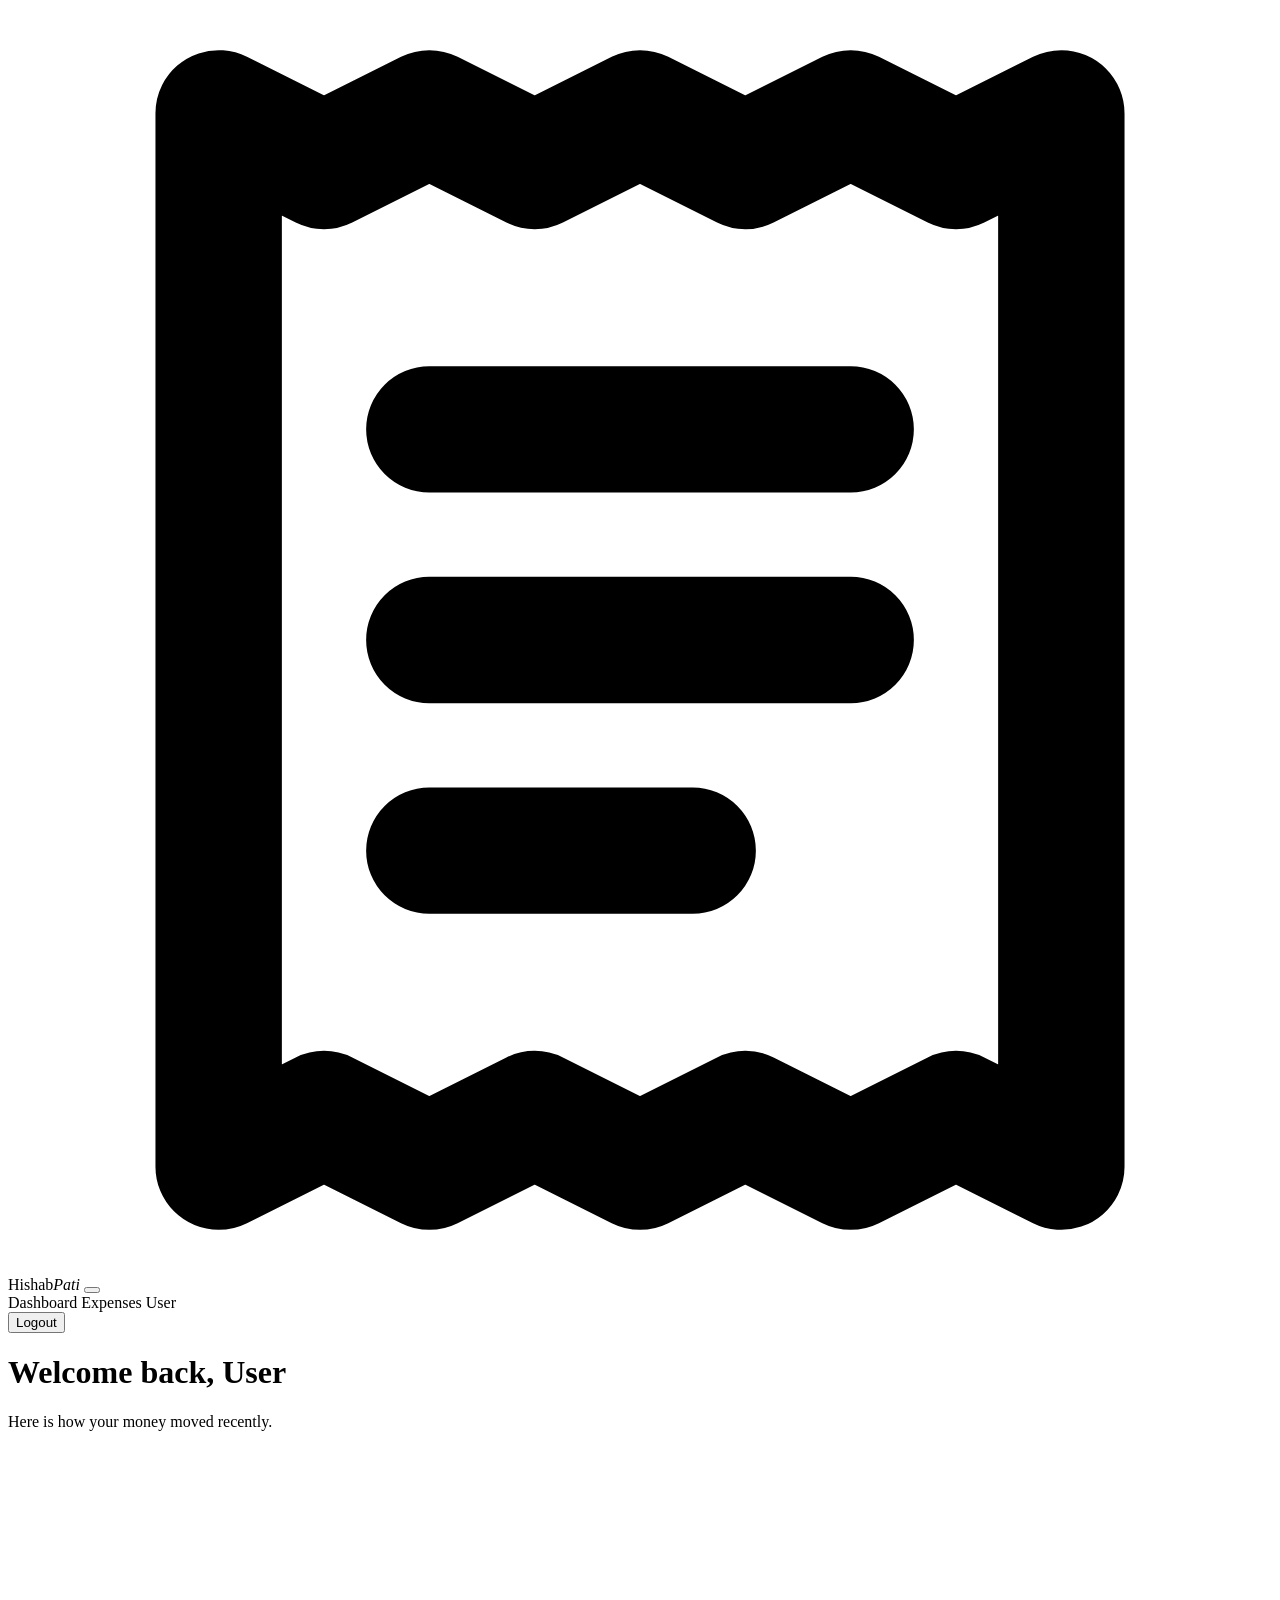
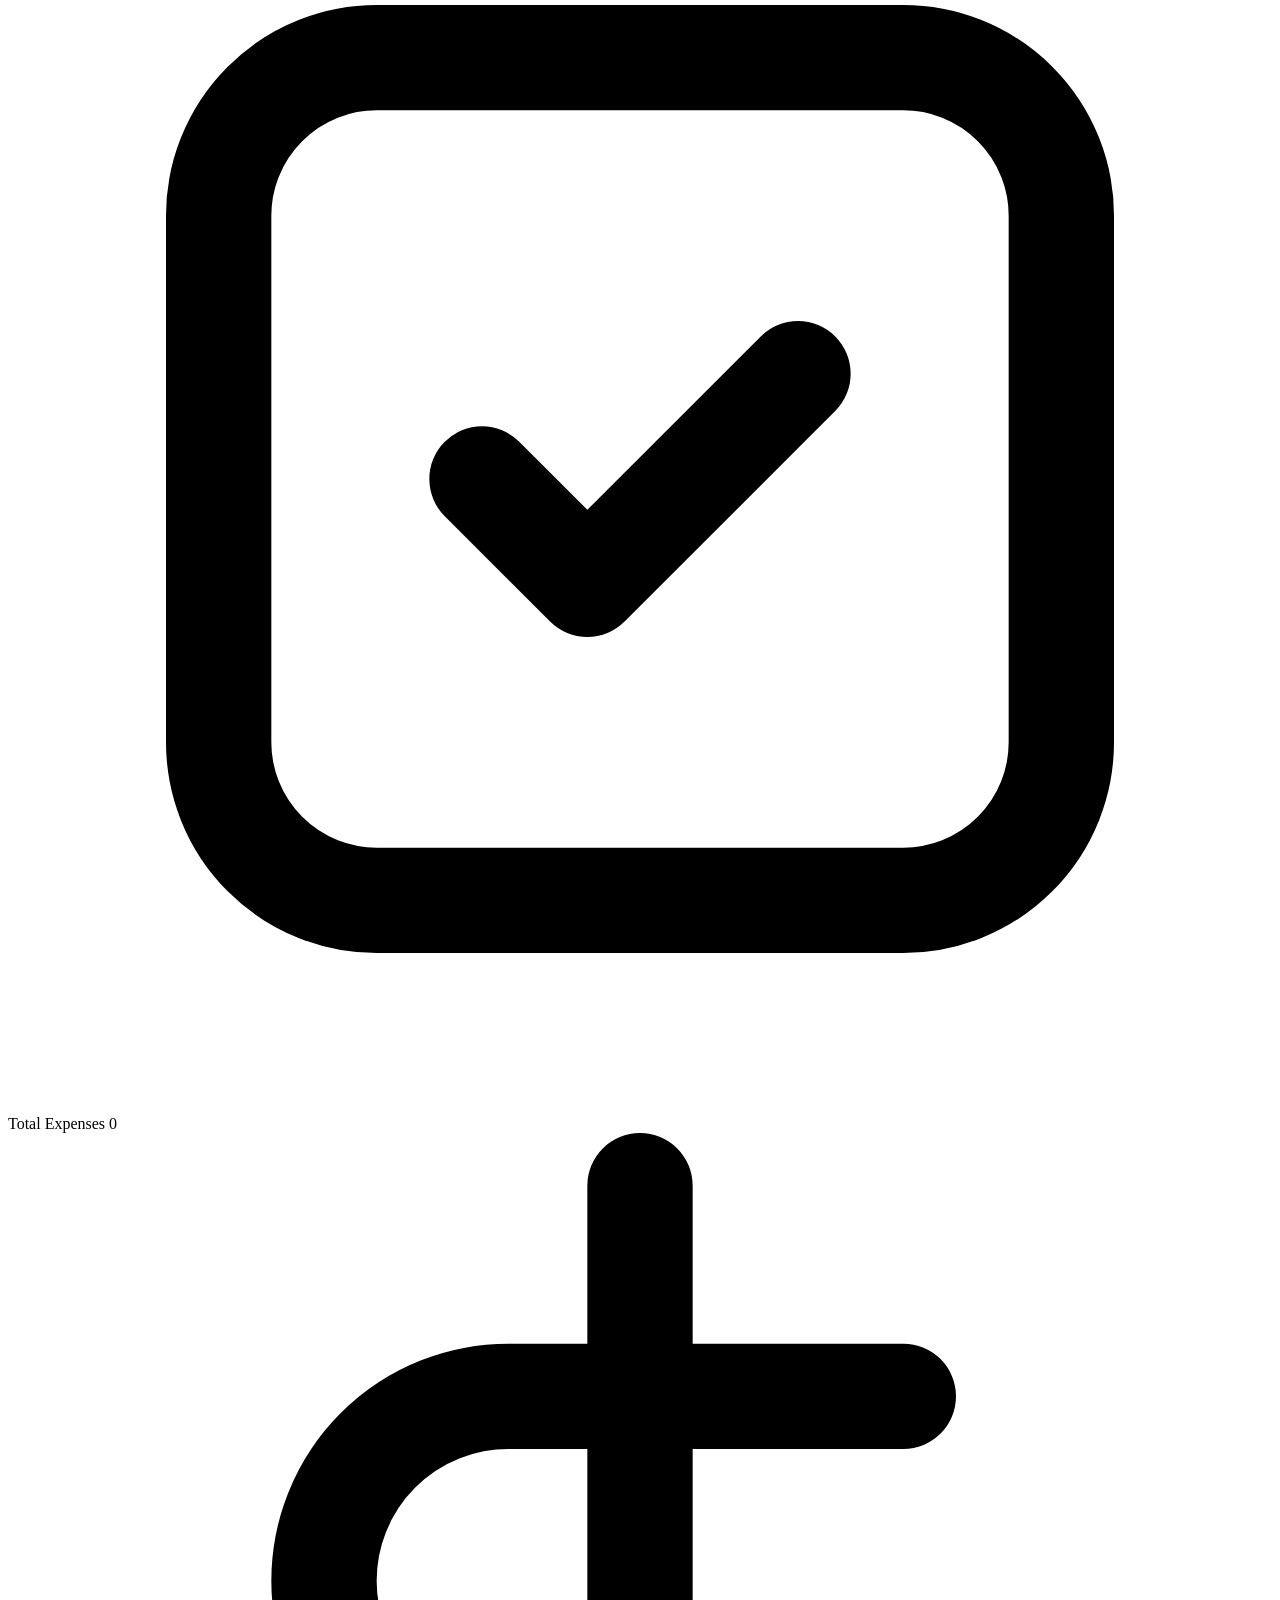
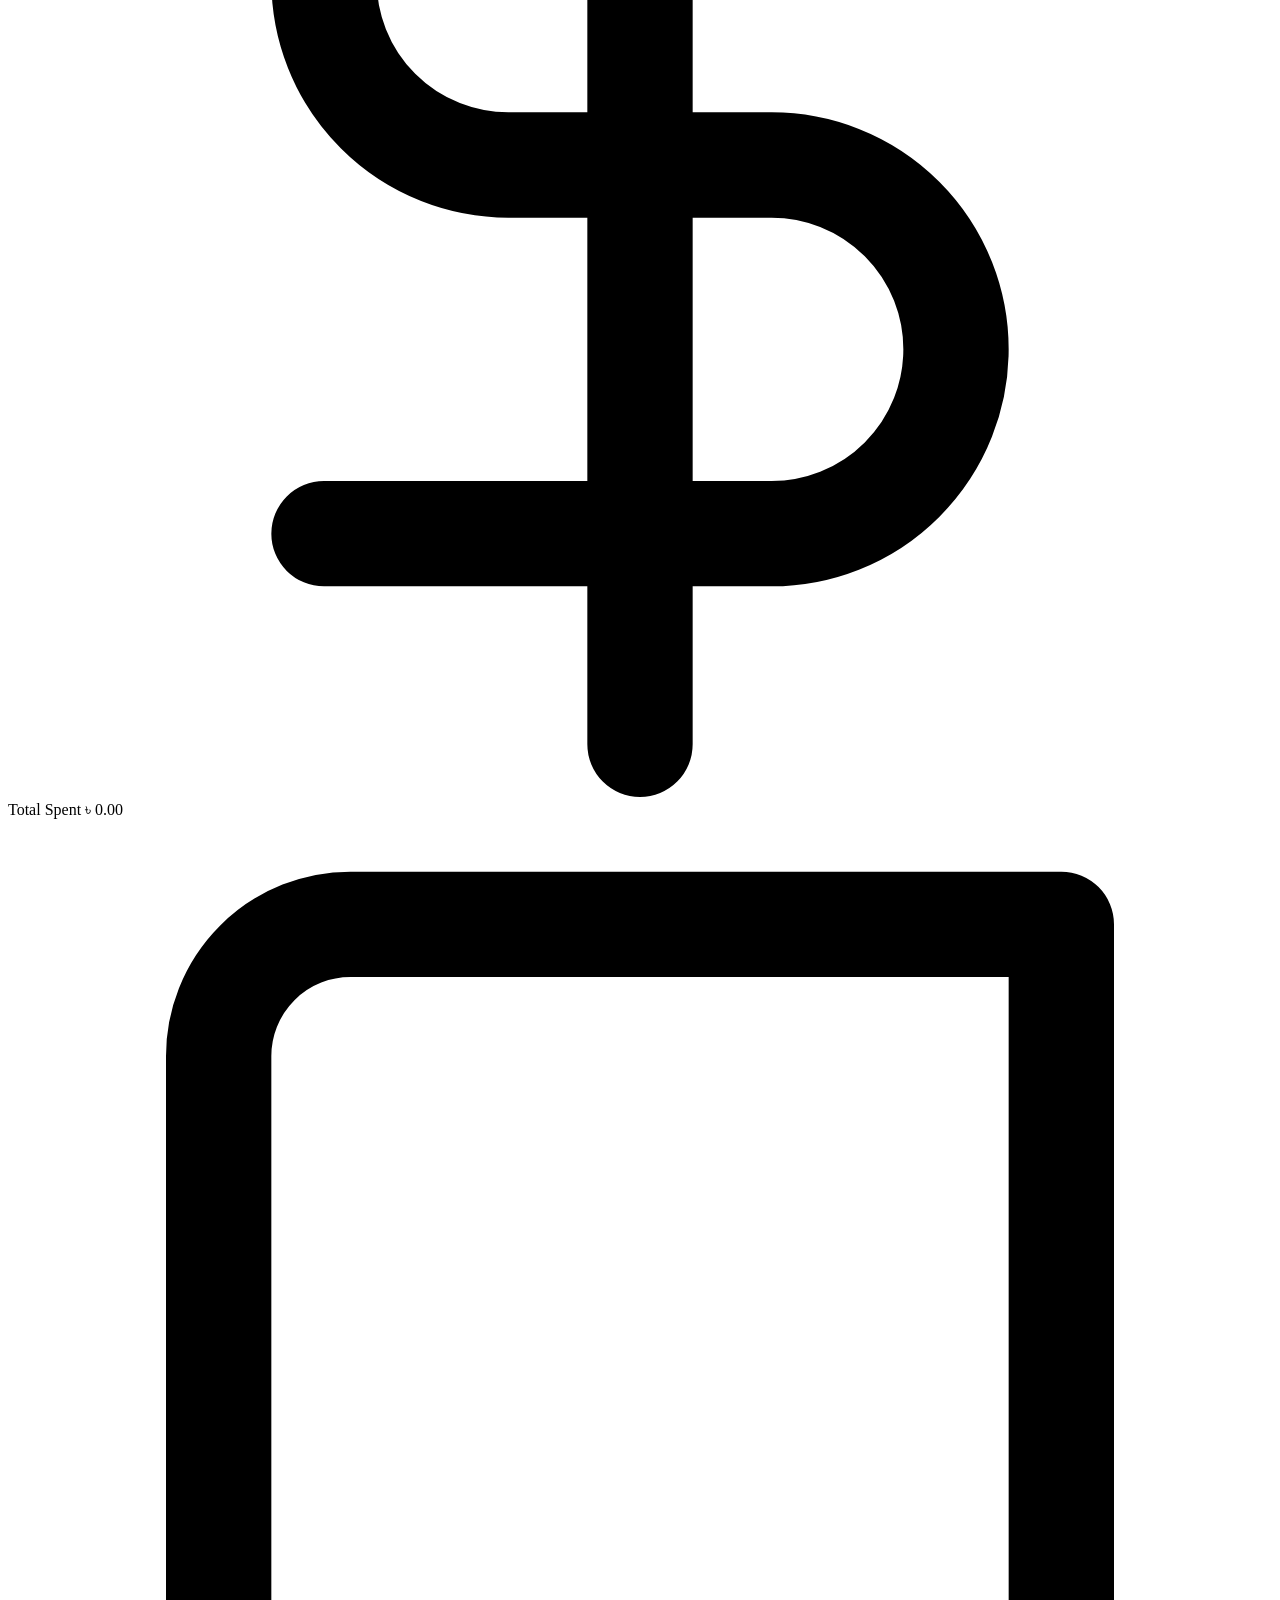
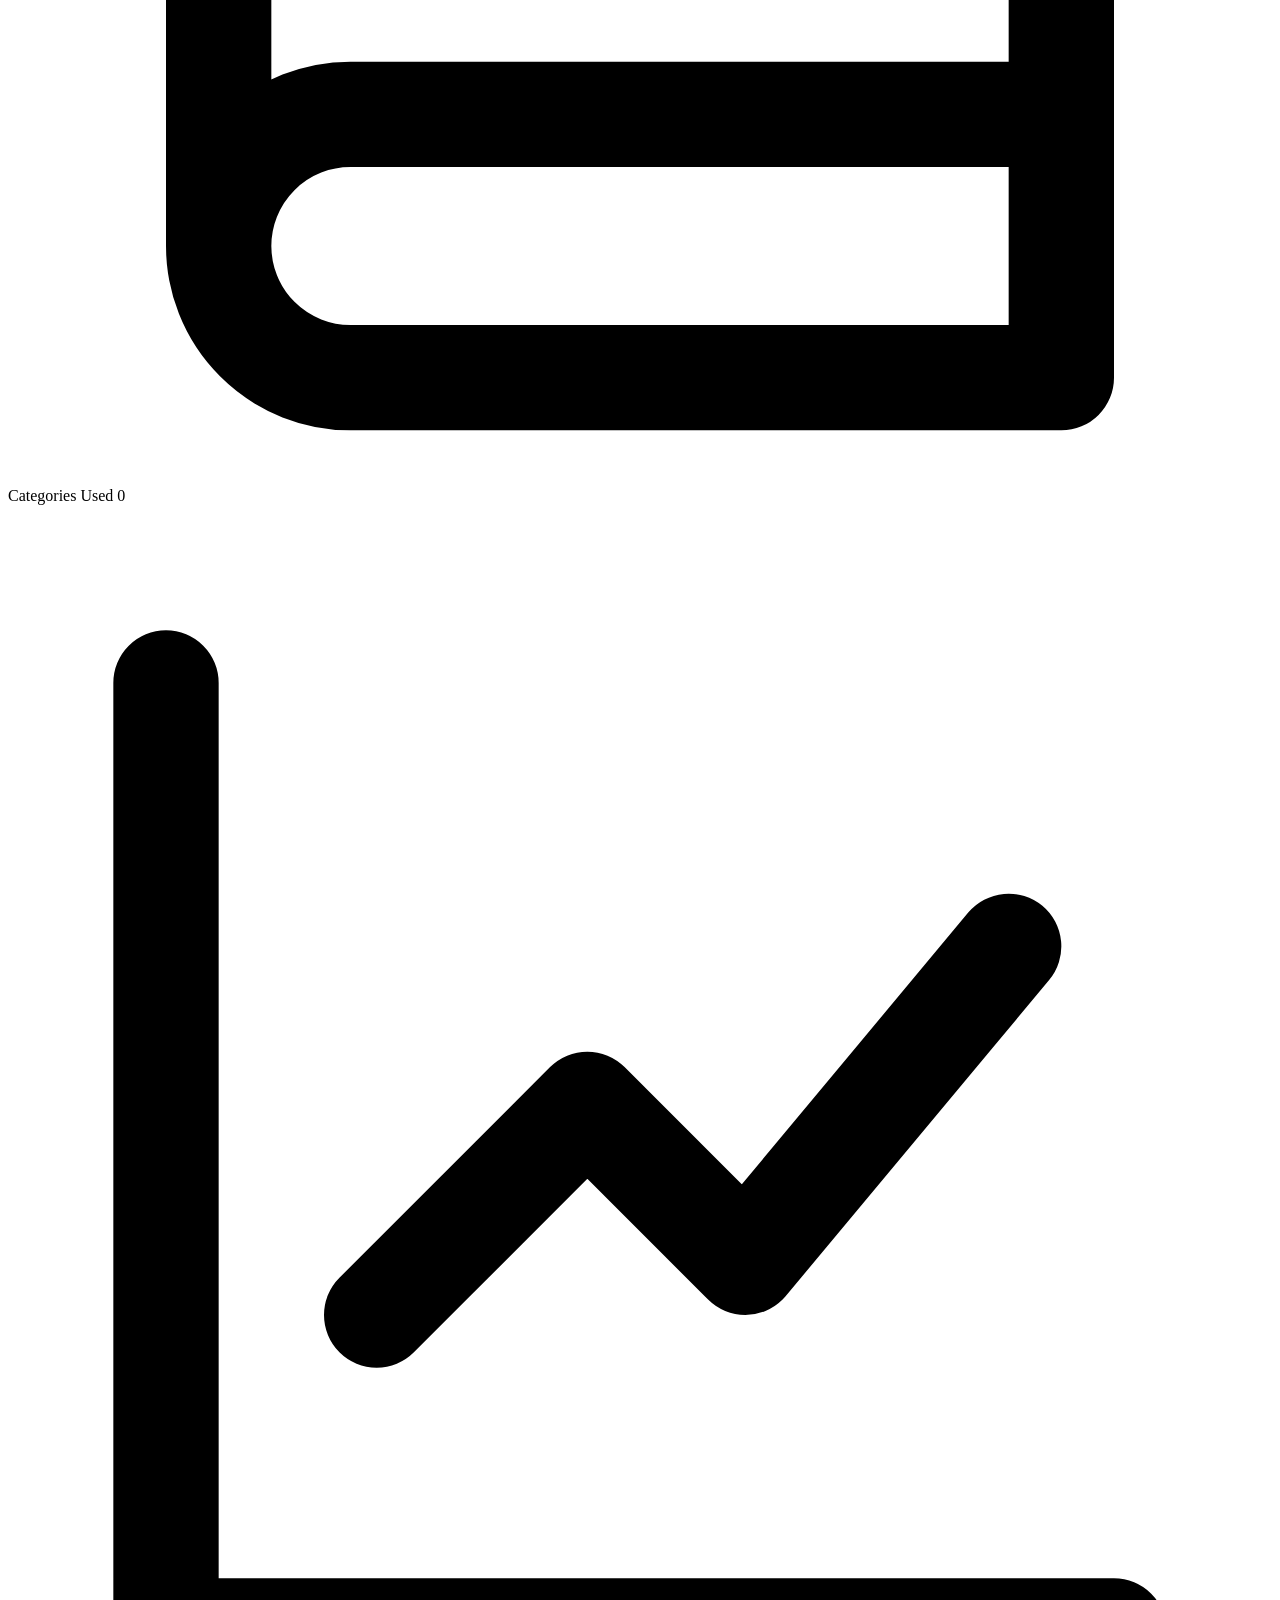
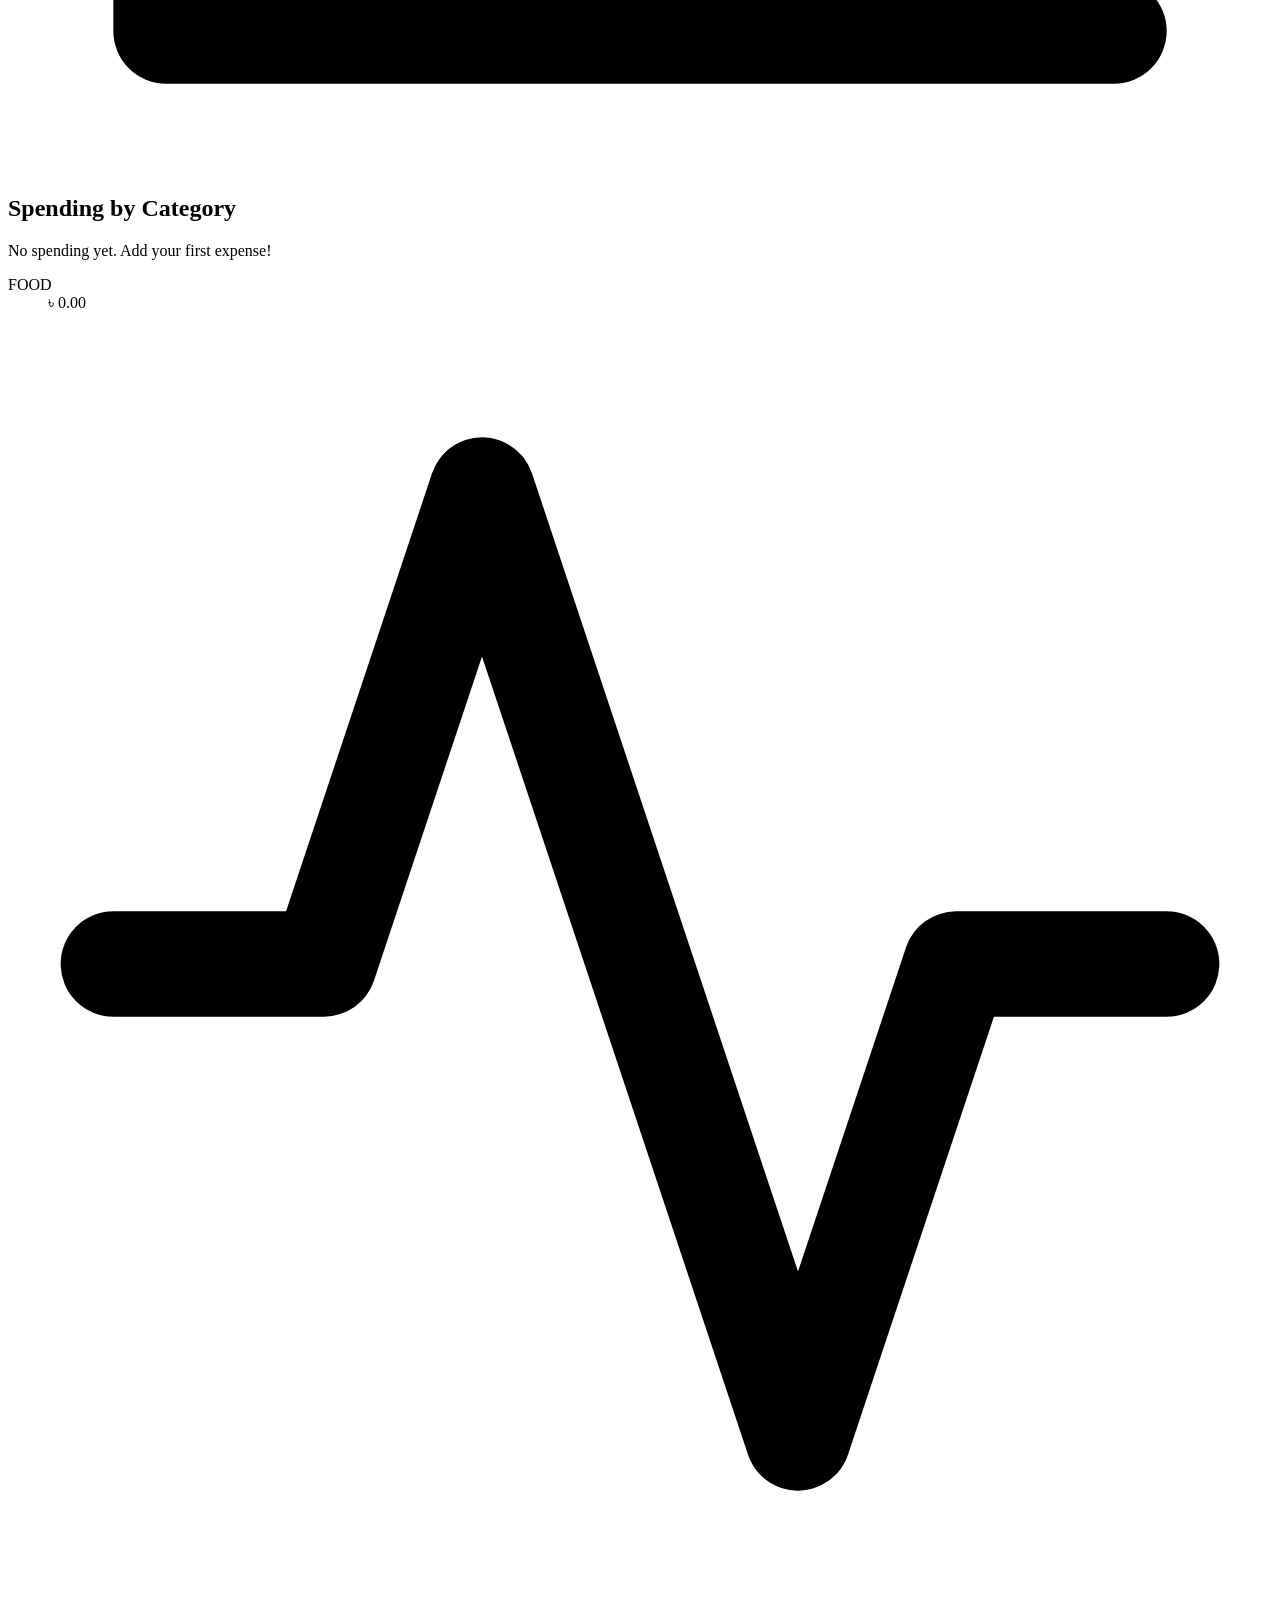
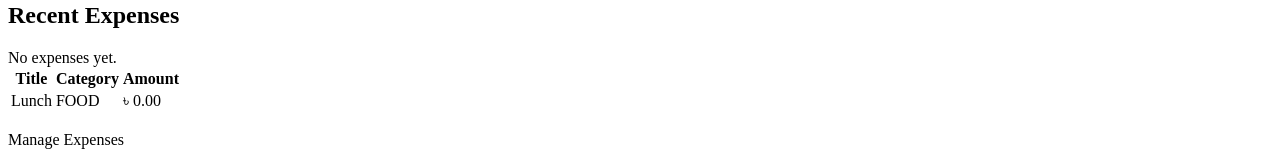
<file: src/main/resources/templates/dashboard.html>
<!DOCTYPE html>
<html lang="en" xmlns:th="http://www.thymeleaf.org">
<head>
    <meta charset="UTF-8">
    <meta name="viewport" content="width=device-width, initial-scale=1.0">
    <title>Dashboard - HishabPati</title>
    <link rel="stylesheet" th:href="@{/css/style.css}">
</head>
<body>
<div class="backdrop" aria-hidden="true">
    <div class="blob a"></div>
    <div class="blob b"></div>
    <div class="blob c"></div>
</div>
<div class="grid-overlay" aria-hidden="true"></div>

<nav class="navbar">
    <div class="navbar-inner">
        <a class="brand" th:href="@{/dashboard}">
            <span class="logo-wrap">
                <svg viewBox="0 0 24 24" fill="none" stroke="currentColor" stroke-width="2.4" stroke-linecap="round" stroke-linejoin="round">
                    <path d="M4 2v20l2-1 2 1 2-1 2 1 2-1 2 1 2-1 2 1V2l-2 1-2-1-2 1-2-1-2 1-2-1-2 1-2-1z"/>
                    <path d="M8 8h8M8 12h8M8 16h5"/>
                </svg>
            </span>
            Hishab<em>Pati</em>
        </a>
        <button class="nav-toggle" id="navToggle" aria-label="Toggle menu" aria-expanded="false">
            <span></span><span></span><span></span>
        </button>
        <div class="nav-menu" id="navMenu">
            <div class="nav-links">
                <a class="active" th:href="@{/dashboard}">Dashboard</a>
                <a th:href="@{/expenses}">Expenses</a>
                <span class="nav-user" th:text="${user.name}">User</span>
                <form class="inline-form" th:action="@{/logout}" method="post">
                    <button class="btn btn-ghost" type="submit">Logout</button>
                </form>
            </div>
        </div>
    </div>
</nav>

<main class="container">
    <h1 class="page-title">Welcome back, <span class="gradient-text" th:text="${user.name}">User</span></h1>
    <p class="page-subtitle">Here is how your money moved recently.</p>

    <div class="stats">
        <div class="stat-card">
            <span class="stat-icon">
                <svg viewBox="0 0 24 24" fill="none" stroke="currentColor" stroke-width="2" stroke-linecap="round" stroke-linejoin="round">
                    <rect x="4" y="4" width="16" height="16" rx="3"/><path d="M9 12l2 2 4-4"/>
                </svg>
            </span>
            <span class="stat-body">
                <span class="stat-label">Total Expenses</span>
                <span class="stat-value" th:attr="data-count=${metrics.totalExpenses}" th:text="${metrics.totalExpenses}">0</span>
            </span>
        </div>
        <div class="stat-card">
            <span class="stat-icon">
                <svg viewBox="0 0 24 24" fill="none" stroke="currentColor" stroke-width="2" stroke-linecap="round" stroke-linejoin="round">
                    <path d="M12 1v22M17 5H9.5a3.5 3.5 0 0 0 0 7h5a3.5 3.5 0 0 1 0 7H6"/>
                </svg>
            </span>
            <span class="stat-body">
                <span class="stat-label">Total Spent</span>
                <span class="stat-value accent" data-money="true" th:attr="data-count=${metrics.totalSpent}" th:text="${'৳ ' + #numbers.formatDecimal(metrics.totalSpent, 1, 2)}">৳ 0.00</span>
            </span>
        </div>
        <div class="stat-card">
            <span class="stat-icon">
                <svg viewBox="0 0 24 24" fill="none" stroke="currentColor" stroke-width="2" stroke-linecap="round" stroke-linejoin="round">
                    <path d="M4 19.5A2.5 2.5 0 0 1 6.5 17H20M4 19.5A2.5 2.5 0 0 0 6.5 22H20V2H6.5A2.5 2.5 0 0 0 4 4.5v15z"/>
                </svg>
            </span>
            <span class="stat-body">
                <span class="stat-label">Categories Used</span>
                <span class="stat-value" th:attr="data-count=${metrics.categoryTotals.size()}" th:text="${metrics.categoryTotals.size()}">0</span>
            </span>
        </div>
    </div>

    <div class="grid-2">
        <section class="card">
            <h2>
                <span class="card-ico">
                    <svg viewBox="0 0 24 24" fill="none" stroke="currentColor" stroke-width="2" stroke-linecap="round" stroke-linejoin="round">
                        <path d="M3 3v18h18M7 15l4-4 3 3 5-6"/>
                    </svg>
                </span>
                Spending by Category
            </h2>
            <div class="empty" th:if="${#lists.isEmpty(metrics.categoryTotals)}">
                No spending yet. Add your first expense!
            </div>
            <dl class="breakdown" th:if="${!#lists.isEmpty(metrics.categoryTotals)}">
                <div class="breakdown-row" th:each="cat : ${metrics.categoryTotals}">
                    <dt th:text="${cat.category}">FOOD</dt>
                    <div class="bar-wrapper">
                        <div class="bar" th:style="'width:' + (${cat.total} * 100 / ${metrics.totalSpent}) + '%'"></div>
                    </div>
                    <dd th:text="${'৳ ' + #numbers.formatDecimal(cat.total, 1, 2)}">৳ 0.00</dd>
                </div>
            </dl>
        </section>

        <section class="card">
            <h2>
                <span class="card-ico amber">
                    <svg viewBox="0 0 24 24" fill="none" stroke="currentColor" stroke-width="2" stroke-linecap="round" stroke-linejoin="round">
                        <path d="M22 12h-4l-3 9L9 3l-3 9H2"/>
                    </svg>
                </span>
                Recent Expenses
            </h2>
            <div class="empty" th:if="${#lists.isEmpty(recentExpenses)}">No expenses yet.</div>
            <div class="table-wrap" th:if="${!#lists.isEmpty(recentExpenses)}">
                <table class="table">
                    <thead>
                    <tr>
                        <th>Title</th>
                        <th>Category</th>
                        <th>Amount</th>
                    </tr>
                    </thead>
                    <tbody>
                    <tr th:each="expense : ${recentExpenses}">
                        <td th:text="${expense.title}">Lunch</td>
                        <td><span class="badge" th:text="${expense.category}">FOOD</span></td>
                        <td class="amount" th:text="${'৳ ' + #numbers.formatDecimal(expense.amount, 1, 2)}">৳ 0.00</td>
                    </tr>
                    </tbody>
                </table>
            </div>
            <div style="margin-top: 18px;">
                <a class="btn btn-primary" th:href="@{/expenses}">Manage Expenses</a>
            </div>
        </section>
    </div>
</main>

<script>
    // Mobile menu toggle
    var navToggle = document.getElementById('navToggle');
    var navMenu = document.getElementById('navMenu');
    function closeMenu() {
        navMenu.classList.remove('open');
        navToggle.classList.remove('active');
        navToggle.setAttribute('aria-expanded', 'false');
        document.body.style.overflow = '';
    }
    navToggle.addEventListener('click', function () {
        var open = navMenu.classList.toggle('open');
        navToggle.classList.toggle('active', open);
        navToggle.setAttribute('aria-expanded', open ? 'true' : 'false');
        document.body.style.overflow = open ? 'hidden' : '';
    });
    navMenu.querySelectorAll('a, form').forEach(function (el) {
        el.addEventListener('click', closeMenu);
    });
    window.addEventListener('pointerdown', function (e) {
        if (!navMenu.classList.contains('open')) return;
        if (!navMenu.contains(e.target) && !navToggle.contains(e.target)) closeMenu();
    });
    window.addEventListener('resize', function () {
        if (window.innerWidth > 900) closeMenu();
    });

    // Animated counters
    var counters = document.querySelectorAll('[data-count]');
    function animateCount(el, target, isMoney) {
        var duration = 1400;
        var start = null;
        var step = function (ts) {
            if (!start) start = ts;
            var p = Math.min((ts - start) / duration, 1);
            var eased = 1 - Math.pow(1 - p, 3);
            var value = eased * target;
            el.textContent = isMoney
                ? '৳ ' + value.toLocaleString('en-US', { minimumFractionDigits: 2, maximumFractionDigits: 2 })
                : Math.round(value).toLocaleString('en-US');
            if (p < 1) requestAnimationFrame(step);
        };
        requestAnimationFrame(step);
    }
    var cio = new IntersectionObserver(function (entries) {
        entries.forEach(function (entry) {
            if (!entry.isIntersecting) return;
            var el = entry.target;
            cio.unobserve(el);
            var target = parseFloat(el.getAttribute('data-count'));
            if (isNaN(target)) return;
            setTimeout(function () {
                animateCount(el, target, el.hasAttribute('data-money'));
            }, 150);
        });
    }, { threshold: 0.4 });
    counters.forEach(function (el) { cio.observe(el); });
</script>
</body>
</html>
</file>
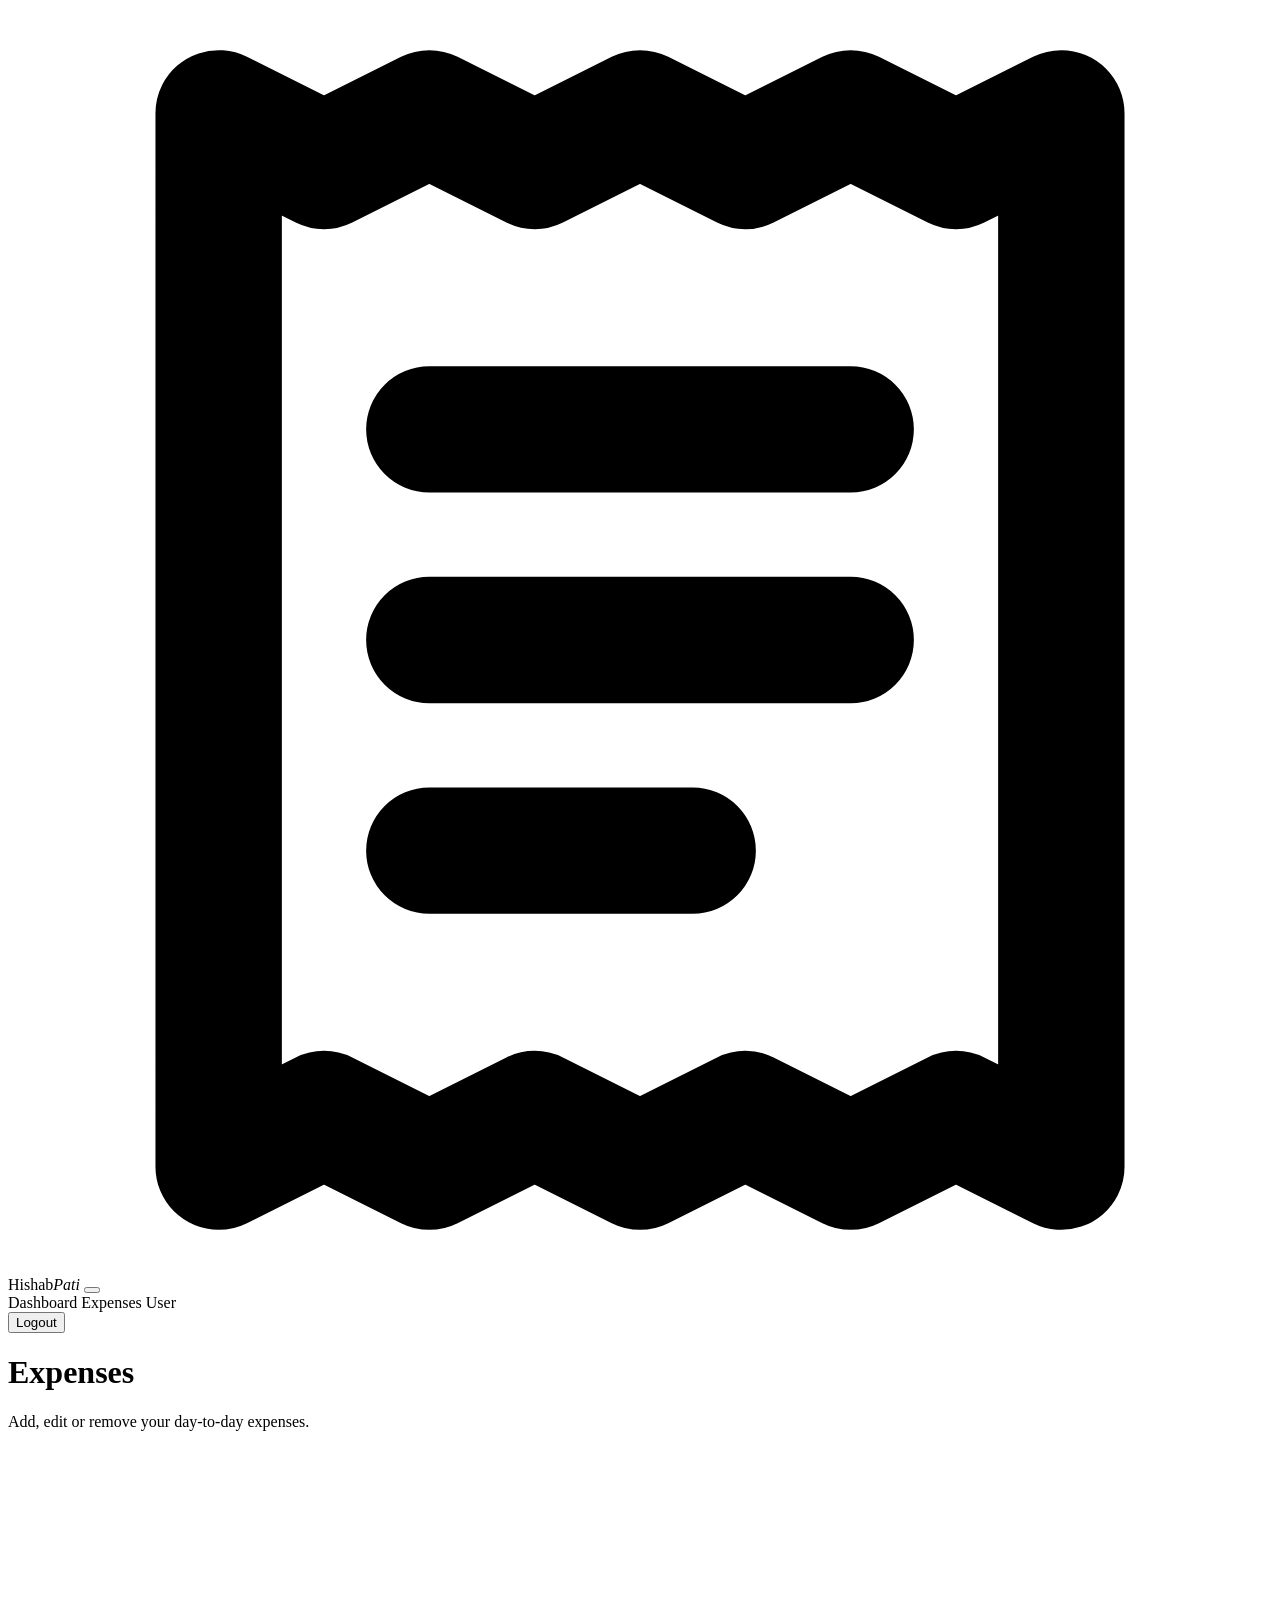
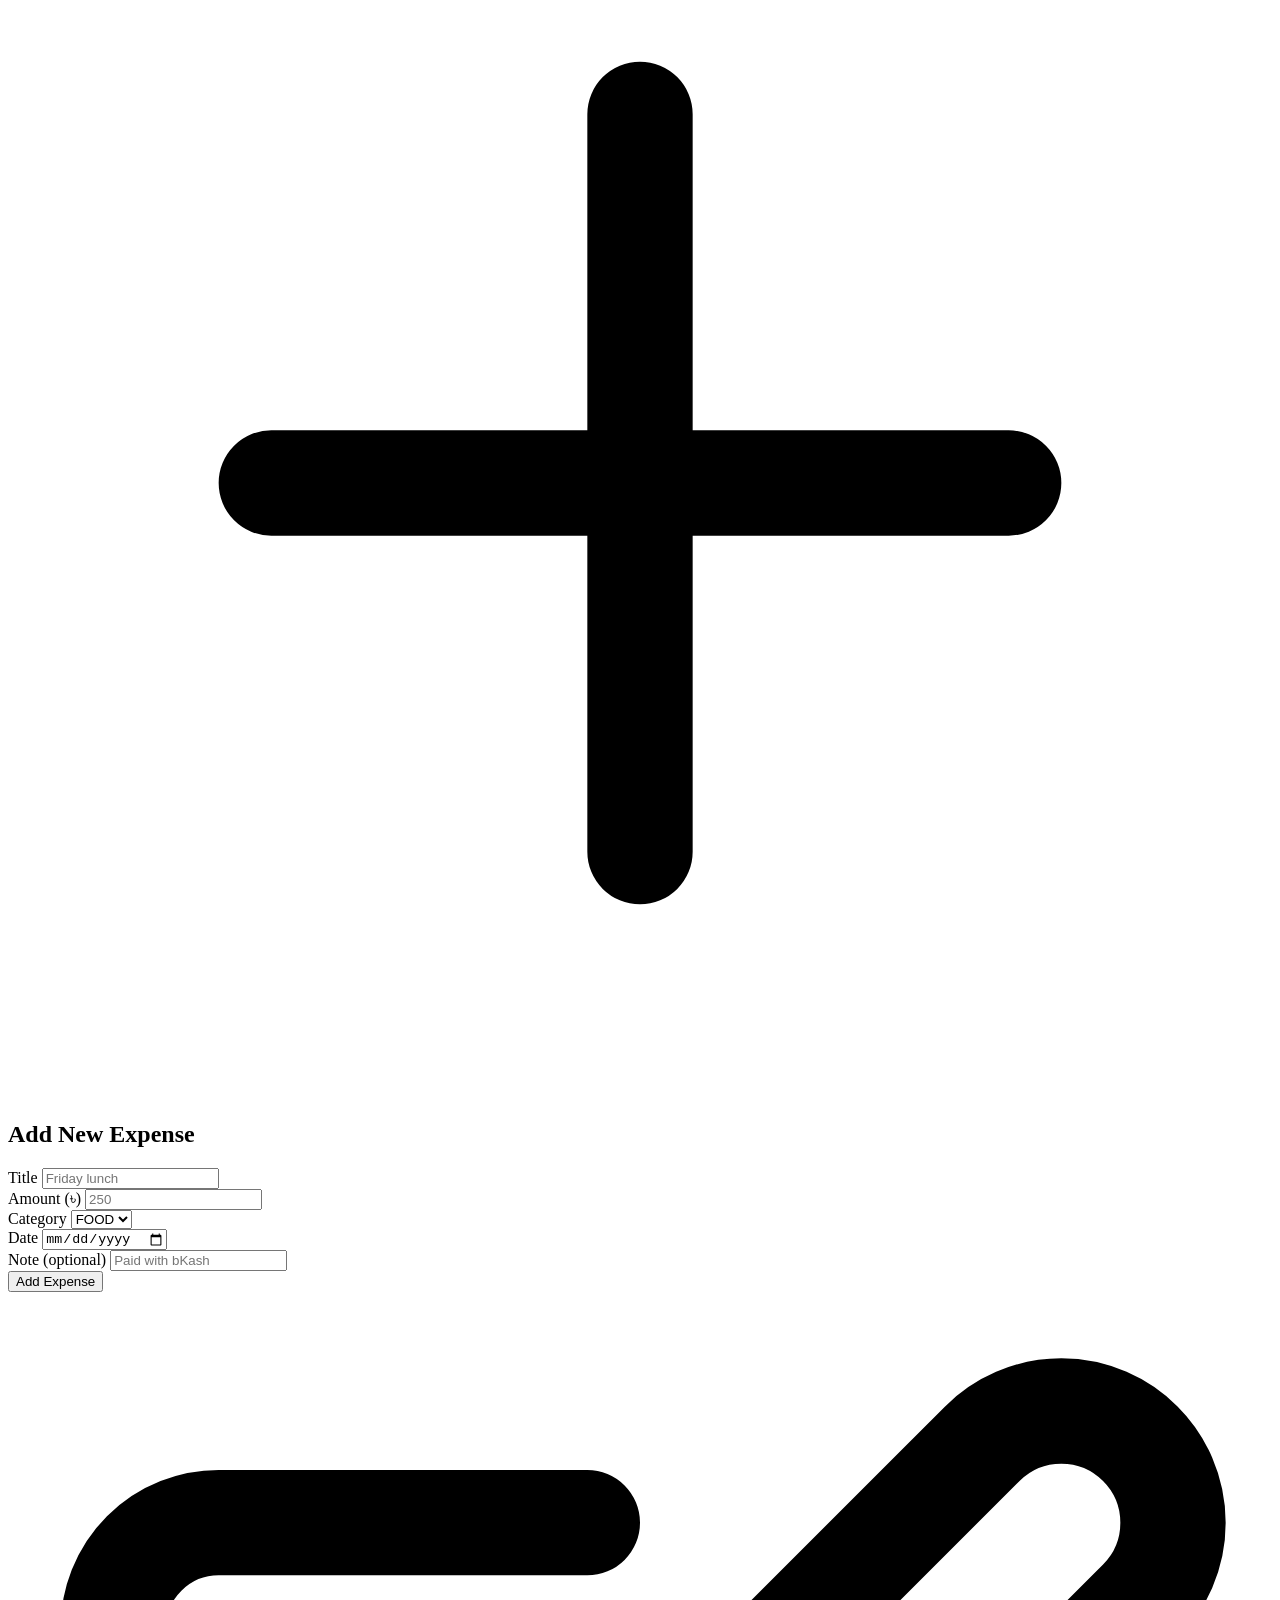
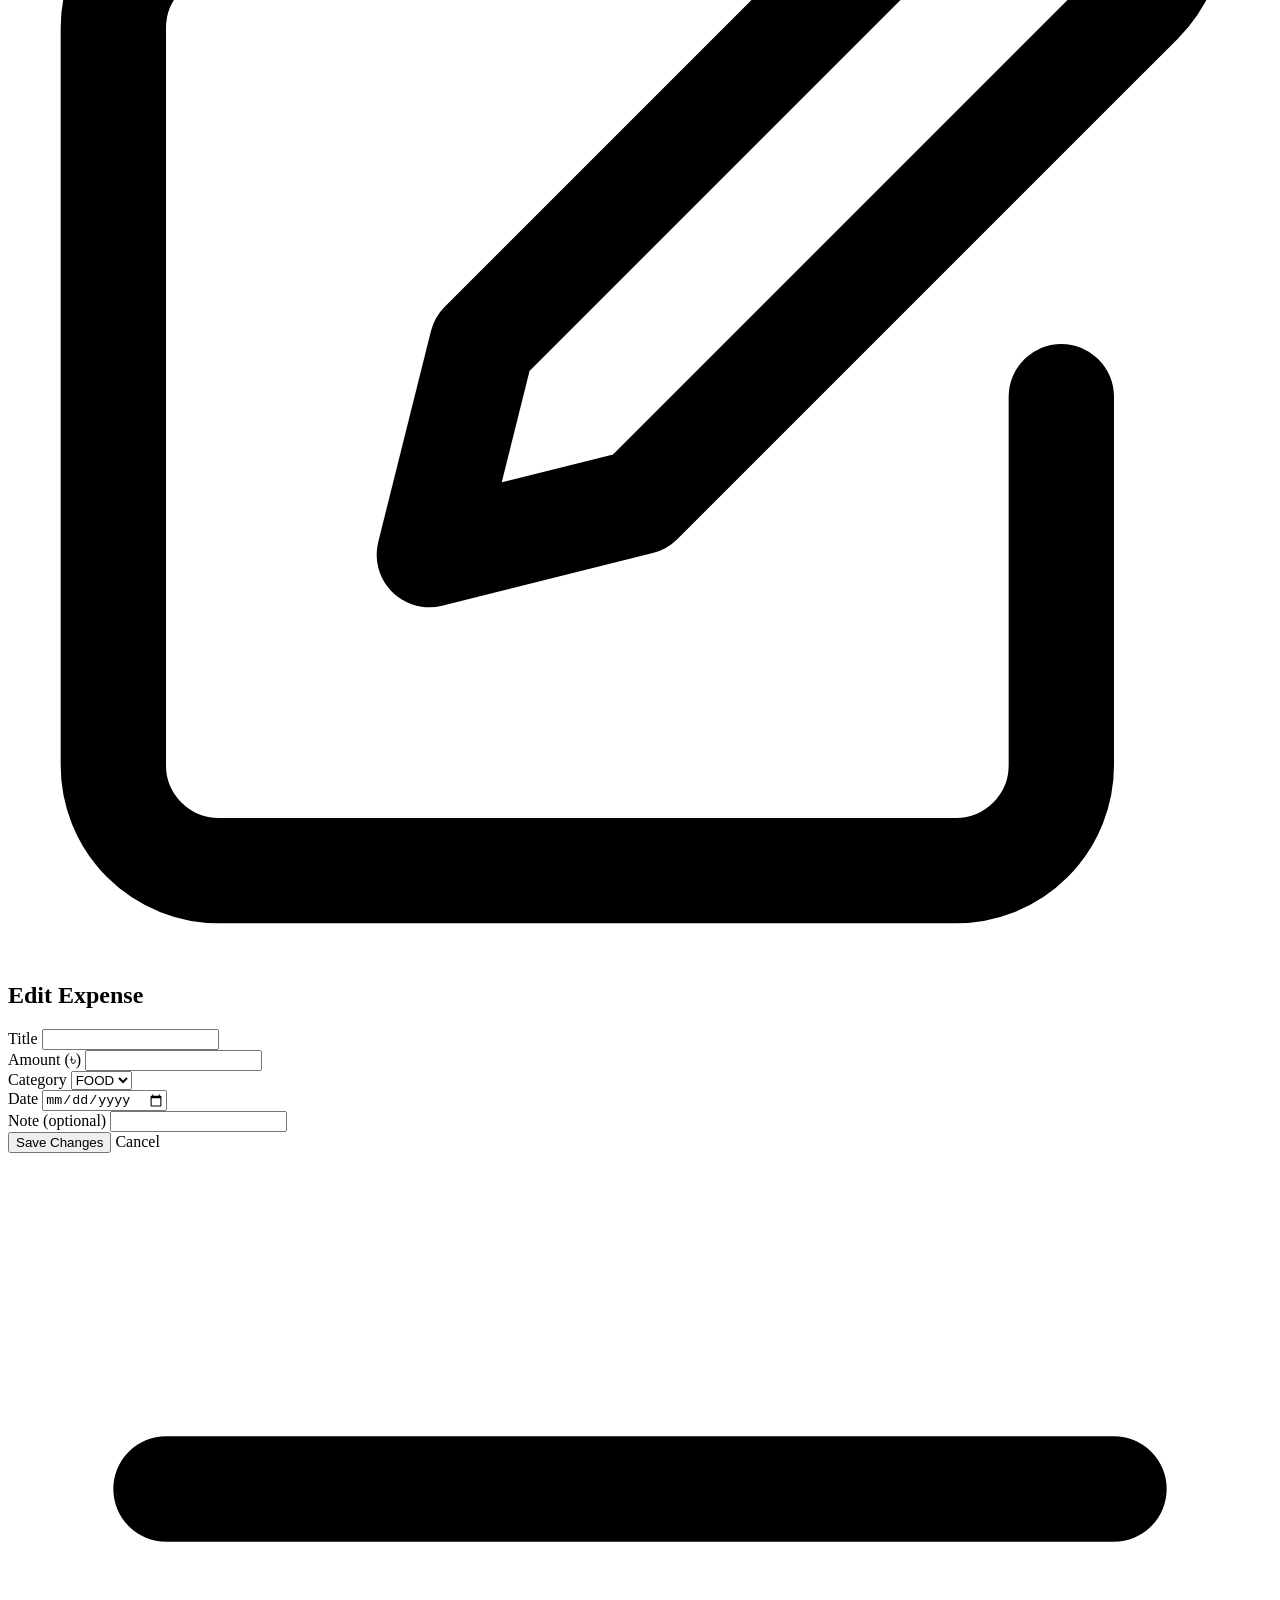
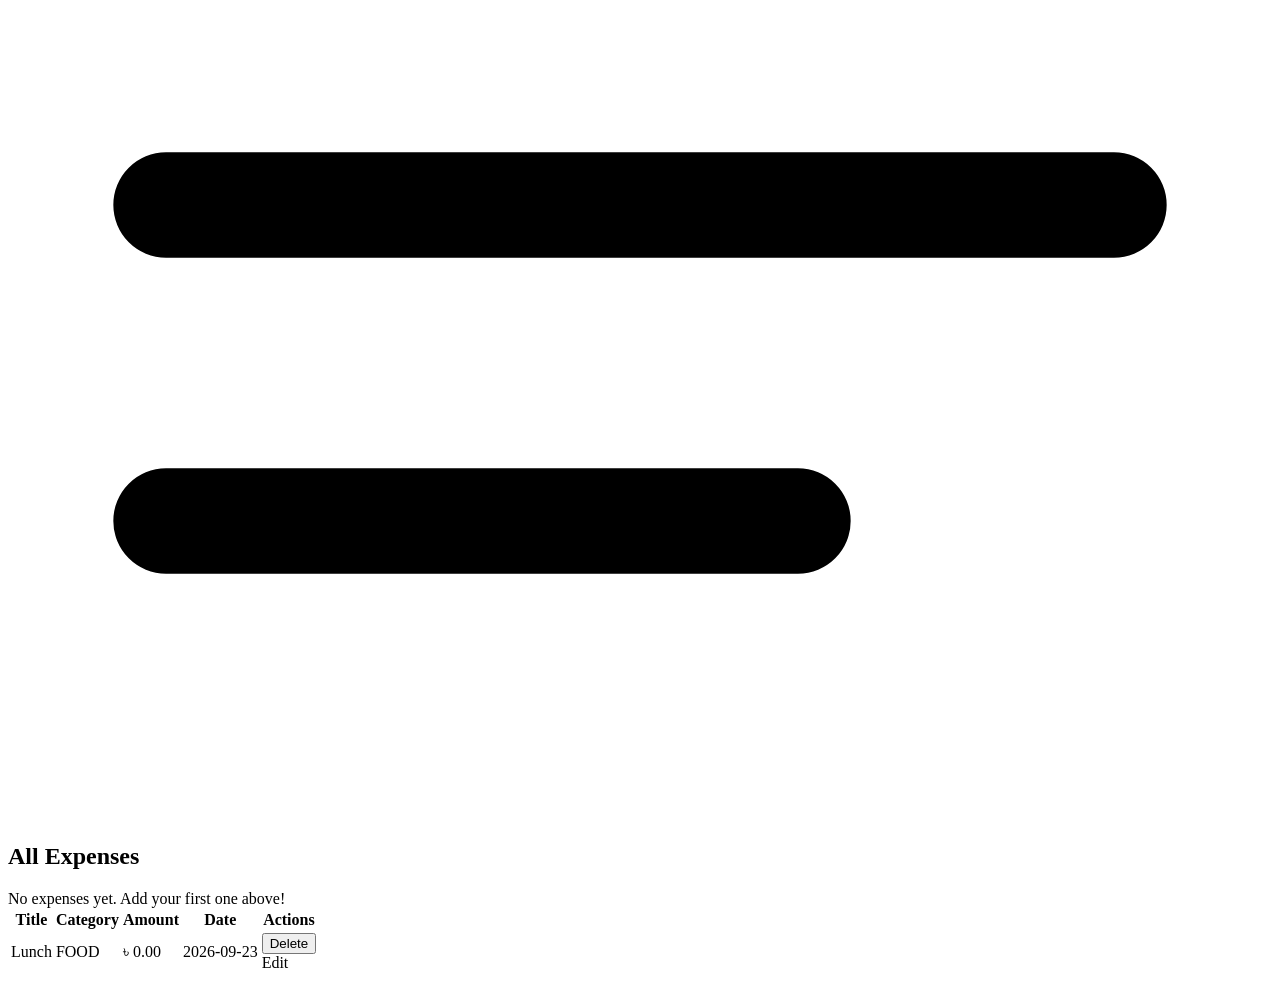
<file: src/main/resources/templates/expenses.html>
<!DOCTYPE html>
<html lang="en" xmlns:th="http://www.thymeleaf.org">
<head>
    <meta charset="UTF-8">
    <meta name="viewport" content="width=device-width, initial-scale=1.0">
    <title>Expenses - HishabPati</title>
    <link rel="stylesheet" th:href="@{/css/style.css}">
</head>
<body>
<div class="backdrop" aria-hidden="true">
    <div class="blob a"></div>
    <div class="blob b"></div>
    <div class="blob c"></div>
</div>
<div class="grid-overlay" aria-hidden="true"></div>

<nav class="navbar">
    <div class="navbar-inner">
        <a class="brand" th:href="@{/dashboard}">
            <span class="logo-wrap">
                <svg viewBox="0 0 24 24" fill="none" stroke="currentColor" stroke-width="2.4" stroke-linecap="round" stroke-linejoin="round">
                    <path d="M4 2v20l2-1 2 1 2-1 2 1 2-1 2 1 2-1 2 1V2l-2 1-2-1-2 1-2-1-2 1-2-1-2 1-2-1z"/>
                    <path d="M8 8h8M8 12h8M8 16h5"/>
                </svg>
            </span>
            Hishab<em>Pati</em>
        </a>
        <button class="nav-toggle" id="navToggle" aria-label="Toggle menu" aria-expanded="false">
            <span></span><span></span><span></span>
        </button>
        <div class="nav-menu" id="navMenu">
            <div class="nav-links">
                <a th:href="@{/dashboard}">Dashboard</a>
                <a class="active" th:href="@{/expenses}">Expenses</a>
                <span class="nav-user" th:text="${user.name}">User</span>
                <form class="inline-form" th:action="@{/logout}" method="post">
                    <button class="btn btn-ghost" type="submit">Logout</button>
                </form>
            </div>
        </div>
    </div>
</nav>

<main class="container">
    <h1 class="page-title"><span class="gradient-text">Expenses</span></h1>
    <p class="page-subtitle">Add, edit or remove your day-to-day expenses.</p>

    <form class="card" th:if="${editing == null}" th:action="@{/expenses}" method="post">
        <h2>
            <span class="card-ico">
                <svg viewBox="0 0 24 24" fill="none" stroke="currentColor" stroke-width="2" stroke-linecap="round" stroke-linejoin="round">
                    <path d="M12 5v14M5 12h14"/>
                </svg>
            </span>
            Add New Expense
        </h2>
        <div class="form-grid">
            <div>
                <label for="title">Title</label>
                <input type="text" id="title" name="title" placeholder="Friday lunch" required>
            </div>
            <div>
                <label for="amount">Amount (৳)</label>
                <input type="number" id="amount" name="amount" step="0.01" min="0" placeholder="250" required>
            </div>
            <div>
                <label for="category">Category</label>
                <select id="category" name="category">
                    <option th:each="c : ${categories}" th:value="${c}" th:text="${c}">FOOD</option>
                </select>
            </div>
            <div>
                <label for="date">Date</label>
                <input type="date" id="date" name="date">
            </div>
            <div class="full">
                <label for="note">Note (optional)</label>
                <input type="text" id="note" name="note" placeholder="Paid with bKash">
            </div>
        </div>
        <div class="form-actions">
            <button class="btn btn-primary" type="submit">Add Expense</button>
        </div>
    </form>

    <form class="card" th:if="${editing != null}" th:action="@{/expenses/{id}(id=${editing.id})}" method="post">
        <h2>
            <span class="card-ico amber">
                <svg viewBox="0 0 24 24" fill="none" stroke="currentColor" stroke-width="2" stroke-linecap="round" stroke-linejoin="round">
                    <path d="M11 4H4a2 2 0 0 0-2 2v14a2 2 0 0 0 2 2h14a2 2 0 0 0 2-2v-7"/><path d="M18.5 2.5a2.121 2.121 0 0 1 3 3L12 15l-4 1 1-4 9.5-9.5z"/>
                </svg>
            </span>
            Edit Expense
        </h2>
        <div class="form-grid">
            <div>
                <label for="title">Title</label>
                <input type="text" id="title" name="title" th:value="${editing.title}" required>
            </div>
            <div>
                <label for="amount">Amount (৳)</label>
                <input type="number" id="amount" name="amount" step="0.01" min="0" th:value="${editing.amount}" required>
            </div>
            <div>
                <label for="category">Category</label>
                <select id="category" name="category">
                    <option th:each="c : ${categories}" th:value="${c}" th:text="${c}"
                            th:selected="${editing.category == c}">FOOD</option>
                </select>
            </div>
            <div>
                <label for="date">Date</label>
                <input type="date" id="date" name="date" th:value="${editing.date}">
            </div>
            <div class="full">
                <label for="note">Note (optional)</label>
                <input type="text" id="note" name="note" th:value="${editing.note}">
            </div>
        </div>
        <div class="form-actions">
            <button class="btn btn-primary" type="submit">Save Changes</button>
            <a class="btn btn-ghost" th:href="@{/expenses}">Cancel</a>
        </div>
    </form>

    <section class="card">
        <h2>
            <span class="card-ico">
                <svg viewBox="0 0 24 24" fill="none" stroke="currentColor" stroke-width="2" stroke-linecap="round" stroke-linejoin="round">
                    <path d="M3 6h18M3 12h18M3 18h12"/>
                </svg>
            </span>
            All Expenses
        </h2>
        <div class="empty" th:if="${#lists.isEmpty(expenses)}">No expenses yet. Add your first one above!</div>
        <div class="table-wrap" th:if="${!#lists.isEmpty(expenses)}">
            <table class="table">
                <thead>
                <tr>
                    <th>Title</th>
                    <th>Category</th>
                    <th>Amount</th>
                    <th>Date</th>
                    <th class="actions">Actions</th>
                </tr>
                </thead>
                <tbody>
                <tr th:each="expense : ${expenses}">
                    <td th:text="${expense.title}">Lunch</td>
                    <td><span class="badge" th:text="${expense.category}">FOOD</span></td>
                    <td class="amount" th:text="${'৳ ' + #numbers.formatDecimal(expense.amount, 1, 2)}">৳ 0.00</td>
                    <td class="date" th:text="${expense.date}">2026-09-23</td>
                    <td class="actions">
                        <form class="inline-form" th:action="@{/expenses/{id}/delete(id=${expense.id})}" method="post"
                              onsubmit="return confirm('Delete this expense?');">
                            <button class="btn btn-small btn-danger" type="submit">Delete</button>
                        </form>
                        <a class="btn btn-small" th:href="@{/expenses/{id}/edit(id=${expense.id})}">Edit</a>
                    </td>
                </tr>
                </tbody>
            </table>
        </div>
    </section>
</main>
<script>
    // Mobile menu toggle
    var navToggle = document.getElementById('navToggle');
    var navMenu = document.getElementById('navMenu');
    function closeMenu() {
        navMenu.classList.remove('open');
        navToggle.classList.remove('active');
        navToggle.setAttribute('aria-expanded', 'false');
        document.body.style.overflow = '';
    }
    navToggle.addEventListener('click', function () {
        var open = navMenu.classList.toggle('open');
        navToggle.classList.toggle('active', open);
        navToggle.setAttribute('aria-expanded', open ? 'true' : 'false');
        document.body.style.overflow = open ? 'hidden' : '';
    });
    navMenu.querySelectorAll('a, form').forEach(function (el) {
        el.addEventListener('click', closeMenu);
    });
    window.addEventListener('pointerdown', function (e) {
        if (!navMenu.classList.contains('open')) return;
        if (!navMenu.contains(e.target) && !navToggle.contains(e.target)) closeMenu();
    });
    window.addEventListener('resize', function () {
        if (window.innerWidth > 900) closeMenu();
    });
</script>
</body>
</html>
</file>
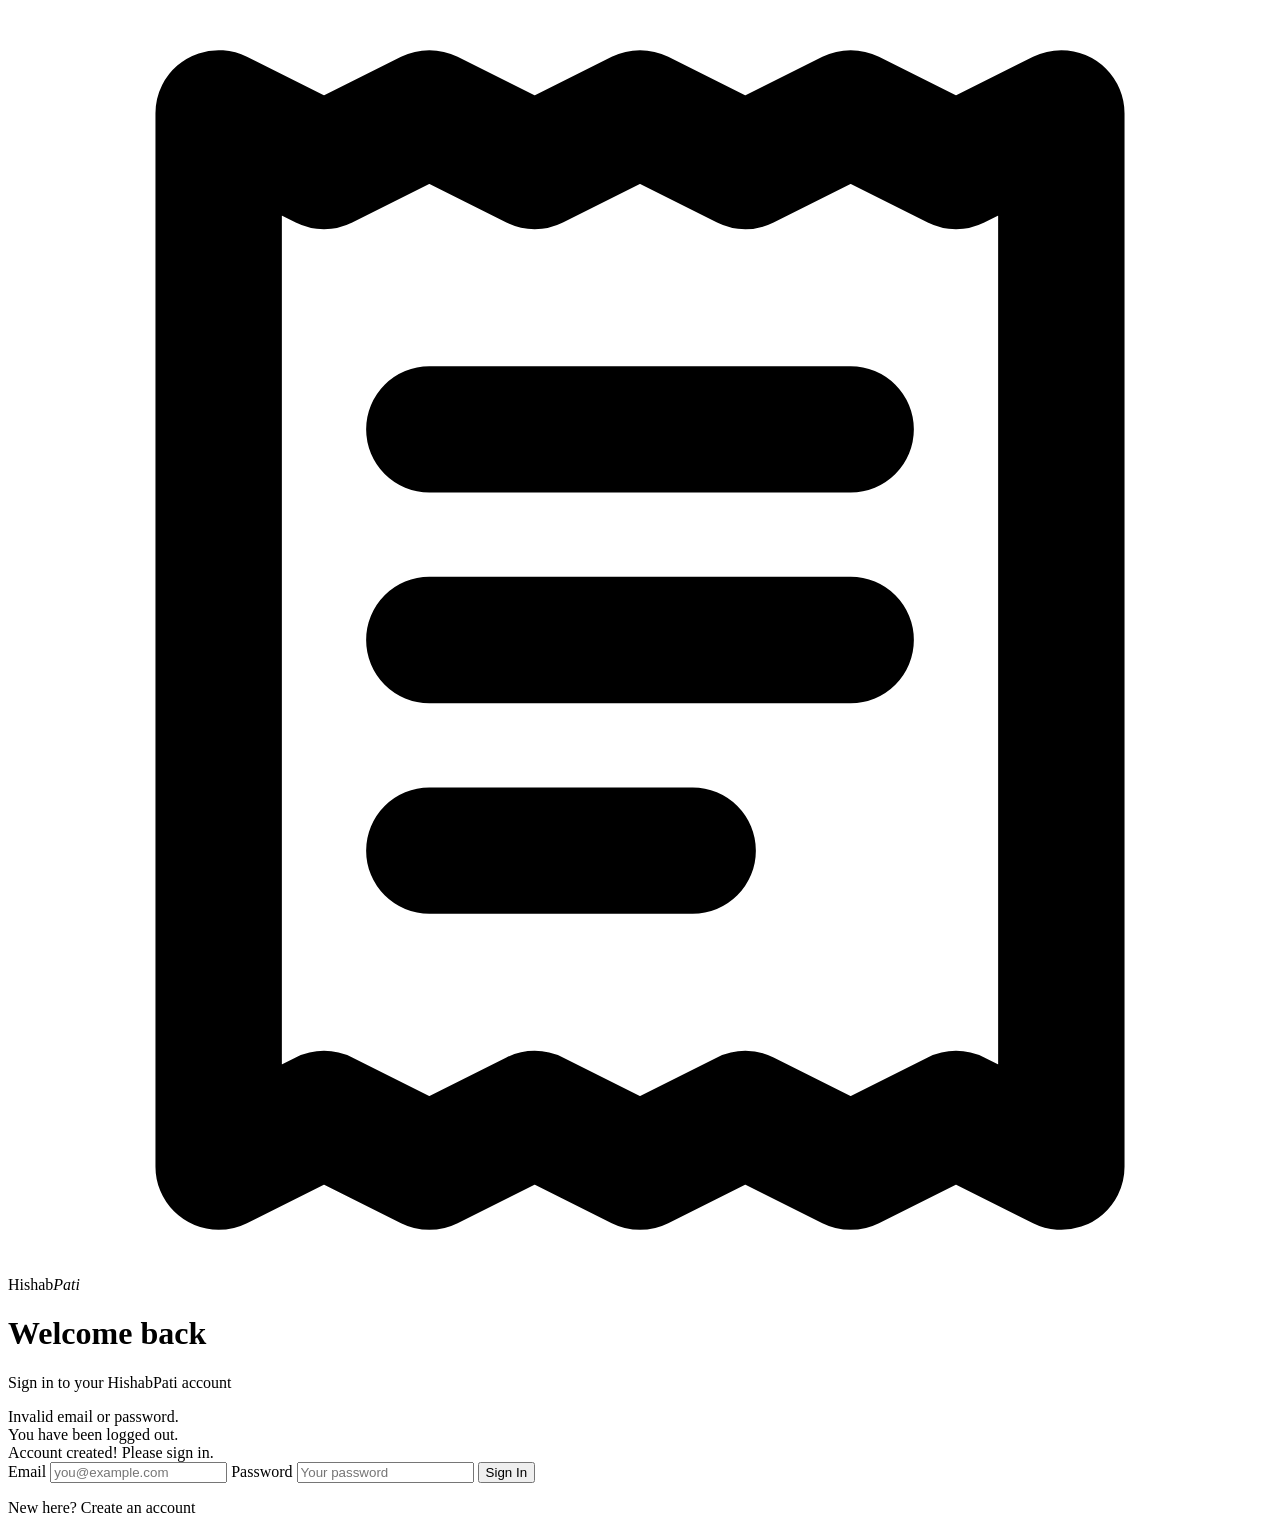
<file: src/main/resources/templates/login.html>
<!DOCTYPE html>
<html lang="en" xmlns:th="http://www.thymeleaf.org">
<head>
    <meta charset="UTF-8">
    <meta name="viewport" content="width=device-width, initial-scale=1.0">
    <title>Sign In - HishabPati</title>
    <link rel="stylesheet" th:href="@{/css/style.css}">
</head>
<body>
<div class="backdrop" aria-hidden="true">
    <div class="blob a"></div>
    <div class="blob b"></div>
    <div class="blob c"></div>
</div>
<div class="grid-overlay" aria-hidden="true"></div>

<main class="auth-page">
    <div class="auth-card">
        <a class="auth-logo" th:href="@{/}">
            <span class="logo-wrap">
                <svg viewBox="0 0 24 24" fill="none" stroke="currentColor" stroke-width="2.4" stroke-linecap="round" stroke-linejoin="round">
                    <path d="M4 2v20l2-1 2 1 2-1 2 1 2-1 2 1 2-1 2 1V2l-2 1-2-1-2 1-2-1-2 1-2-1-2 1-2-1z"/>
                    <path d="M8 8h8M8 12h8M8 16h5"/>
                </svg>
            </span>
            <span class="auth-brand">Hishab<em>Pati</em></span>
        </a>
        <form th:action="@{/login}" method="post">
            <h1 class="form-title">Welcome back</h1>
            <p class="form-subtitle">Sign in to your HishabPati account</p>

            <div class="alert" th:if="${param.error}">Invalid email or password.</div>
            <div class="alert success" th:if="${param.logout}">You have been logged out.</div>
            <div class="alert success" th:if="${param.registered}">Account created! Please sign in.</div>

            <label for="username">Email</label>
            <input type="email" id="username" name="username" placeholder="you@example.com" required>

            <label for="password">Password</label>
            <input type="password" id="password" name="password" placeholder="Your password" required>

            <button class="btn btn-primary btn-block" type="submit">Sign In</button>

            <p class="switch">New here? <a th:href="@{/signup}">Create an account</a></p>
        </form>
    </div>
</main>
</body>
</html>
</file>
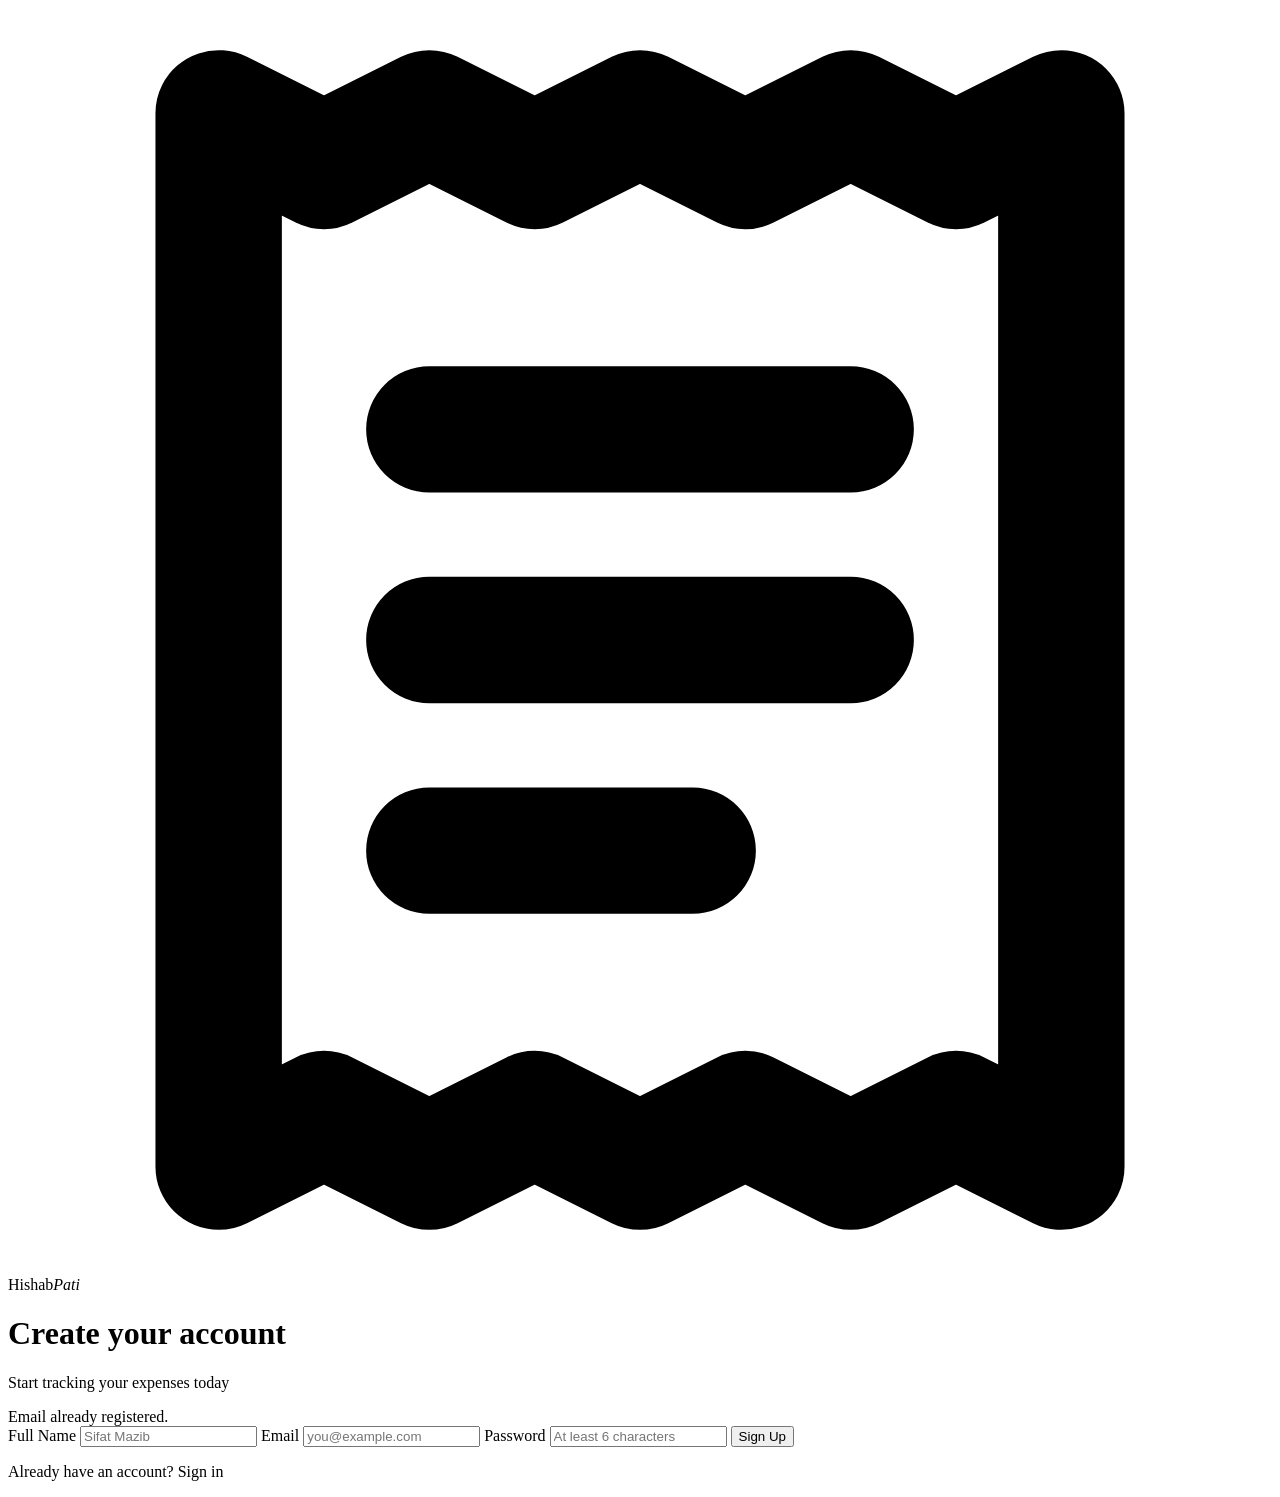
<file: src/main/resources/templates/signup.html>
<!DOCTYPE html>
<html lang="en" xmlns:th="http://www.thymeleaf.org">
<head>
    <meta charset="UTF-8">
    <meta name="viewport" content="width=device-width, initial-scale=1.0">
    <title>Sign Up - HishabPati</title>
    <link rel="stylesheet" th:href="@{/css/style.css}">
</head>
<body>
<div class="backdrop" aria-hidden="true">
    <div class="blob a"></div>
    <div class="blob b"></div>
    <div class="blob c"></div>
</div>
<div class="grid-overlay" aria-hidden="true"></div>

<main class="auth-page">
    <div class="auth-card">
        <a class="auth-logo" th:href="@{/}">
            <span class="logo-wrap">
                <svg viewBox="0 0 24 24" fill="none" stroke="currentColor" stroke-width="2.4" stroke-linecap="round" stroke-linejoin="round">
                    <path d="M4 2v20l2-1 2 1 2-1 2 1 2-1 2 1 2-1 2 1V2l-2 1-2-1-2 1-2-1-2 1-2-1-2 1-2-1z"/>
                    <path d="M8 8h8M8 12h8M8 16h5"/>
                </svg>
            </span>
            <span class="auth-brand">Hishab<em>Pati</em></span>
        </a>
        <form th:action="@{/signup}" method="post">
            <h1 class="form-title">Create your account</h1>
            <p class="form-subtitle">Start tracking your expenses today</p>

            <div class="alert" th:if="${error}" th:text="${error}">Email already registered.</div>

            <label for="name">Full Name</label>
            <input type="text" id="name" name="name" placeholder="Sifat Mazib" required>

            <label for="email">Email</label>
            <input type="email" id="email" name="email" placeholder="you@example.com" required>

            <label for="password">Password</label>
            <input type="password" id="password" name="password" placeholder="At least 6 characters" minlength="6" required>

            <button class="btn btn-primary btn-block" type="submit">Sign Up</button>

            <p class="switch">Already have an account? <a th:href="@{/login}">Sign in</a></p>
        </form>
    </div>
</main>
</body>
</html>
</file>
